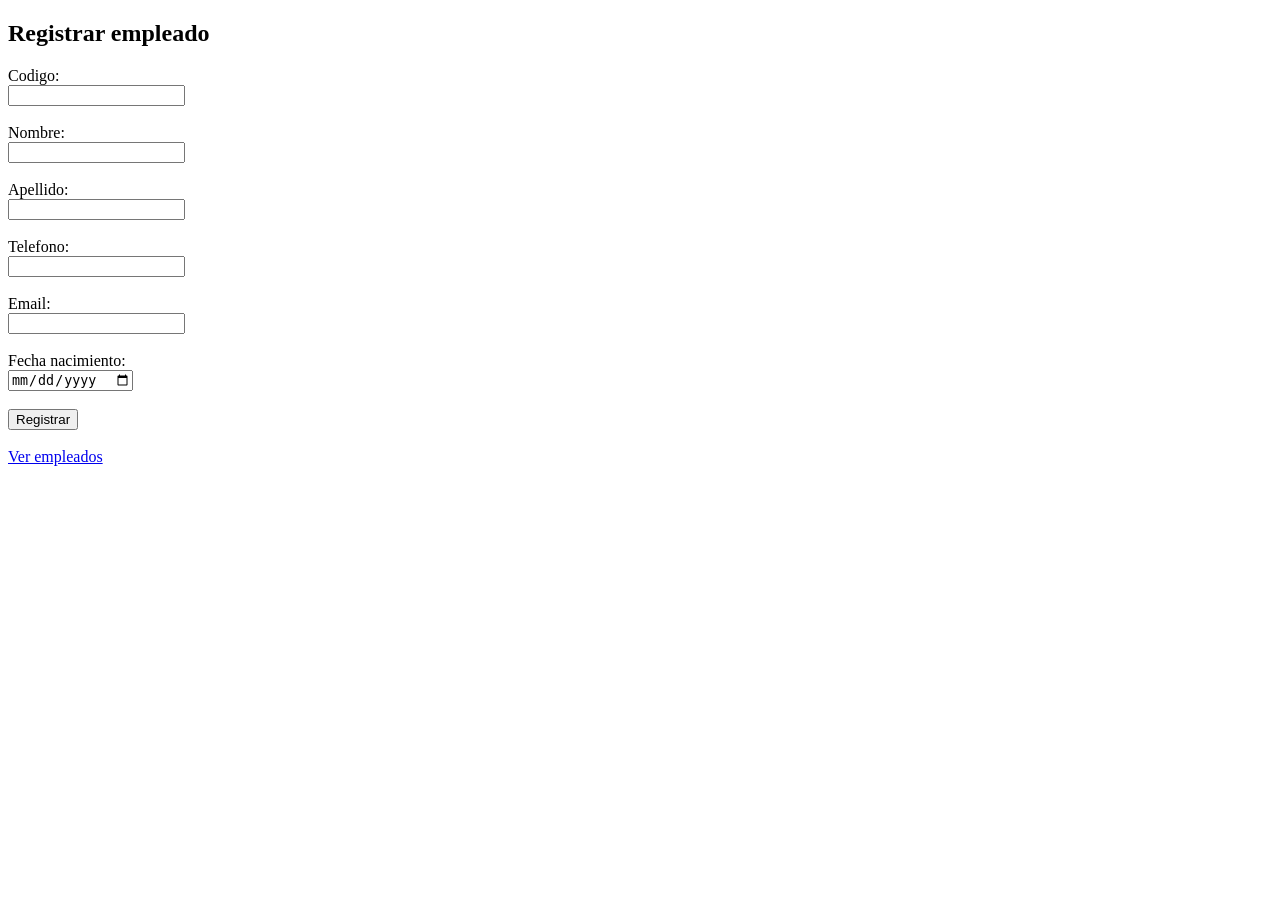
<file: Proyecto-Nomina/index.html>
<!DOCTYPE html>
<html>
<head>
<title>Registro de empleados</title>
</head>

<body>

<h2>Registrar empleado</h2>

<form action="empleados.php?accion=guardar" method="POST">

Codigo:<br>
<input type="text" name="codigo"><br><br>

Nombre:<br>
<input type="text" name="nombre"><br><br>

Apellido:<br>
<input type="text" name="apellido"><br><br>

Telefono:<br>
<input type="text" name="telefono"><br><br>

Email:<br>
<input type="text" name="email"><br><br>

Fecha nacimiento:<br>
<input type="date" name="fecha_nacimiento"><br><br>

<input type="submit" value="Registrar">

</form>

<br>

<a href="empleados.php?accion=listar">Ver empleados</a>

</body>
</html>
</file>
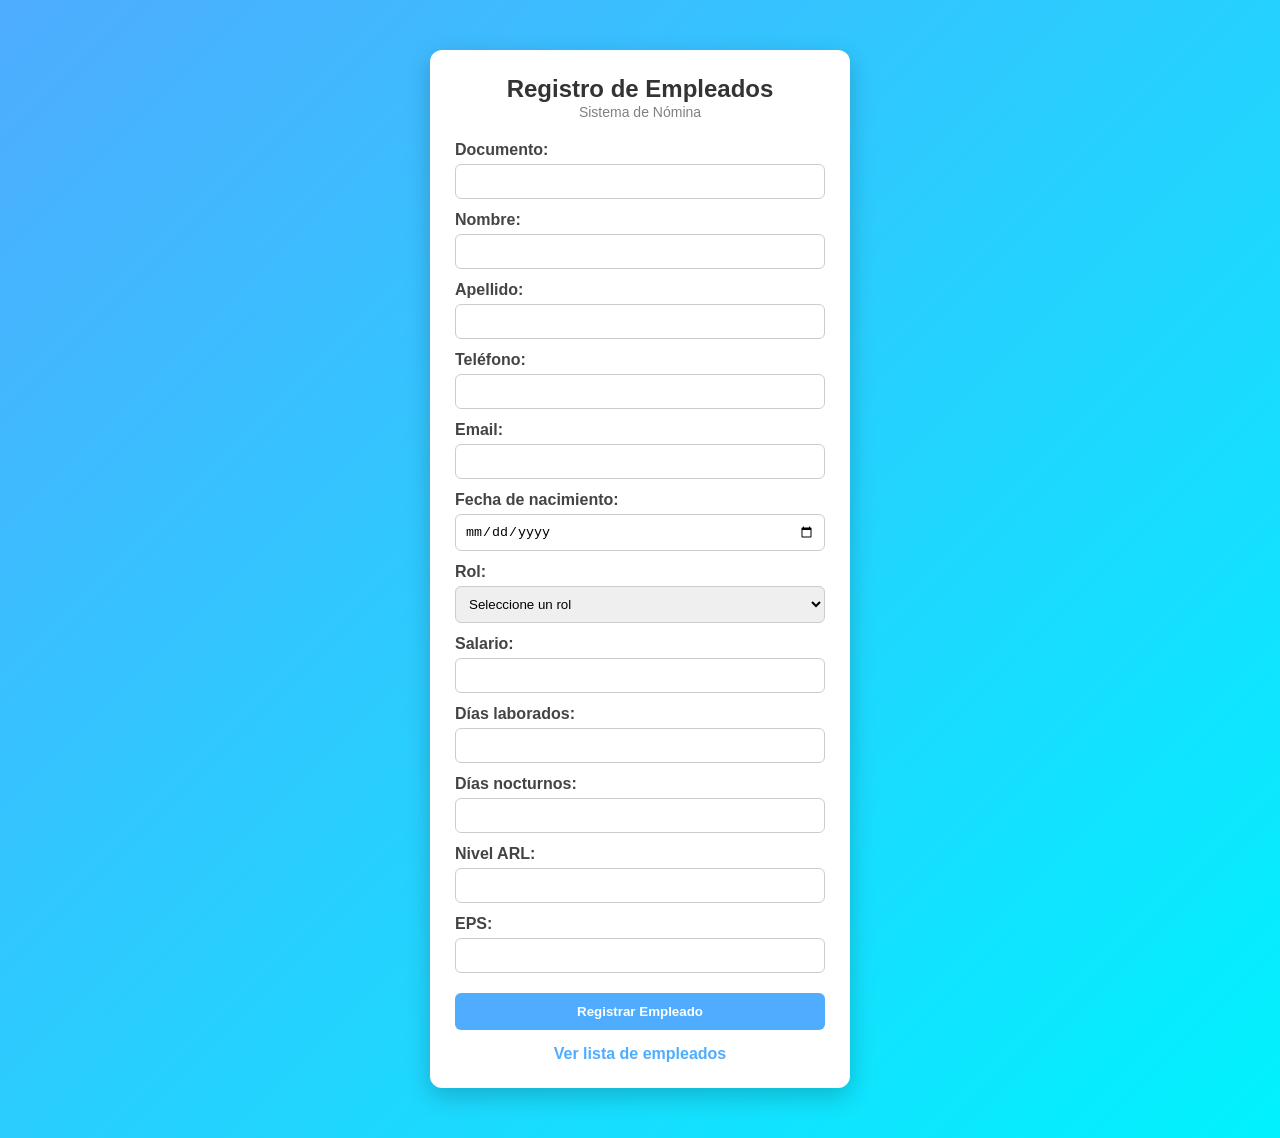
<file: Proyecto-Nomina/Frontend/index.html>
<!DOCTYPE html>
<html lang="es">
<head>
    <meta charset="UTF-8">
    <title>Registro de Empleados</title>

    <!-- CSS -->
    <link rel="stylesheet" href="styles.css">

    <script>
        function validarFormulario() {
            let f = document.forms["formEmpleado"];

            let codigo = f["codigo"].value.trim();
            let nombre = f["nombre"].value.trim();
            let apellido = f["apellido"].value.trim();
            let telefono = f["telefono"].value.trim();
            let email = f["email"].value.trim();
            let fecha = f["fecha_nacimiento"].value;

            let cargo = f["cargo"].value;
            let salario = f["salario"].value;
            let dias = f["dias"].value;
            let nocturnos = f["nocturnos"].value;
            let arl = f["nivel_arl"].value;
            let eps = f["eps"].value.trim();

            // Código
            if (!/^[0-9]+$/.test(codigo)) {
                alert("El código debe contener solo números.");
                return false;
            }

            // Nombre
            if (nombre.length < 3) {
                alert("El nombre debe tener al menos 3 caracteres.");
                return false;
            }

            // Apellido
            if (apellido.length < 3) {
                alert("El apellido debe tener al menos 3 caracteres.");
                return false;
            }

            // Teléfono
            if (!/^[0-9]{7,}$/.test(telefono)) {
                alert("El teléfono debe tener al menos 7 dígitos.");
                return false;
            }

            // Email
            let regexEmail = /^[^\s@]+@[^\s@]+\.[^\s@]+$/;
            if (!regexEmail.test(email)) {
                alert("Ingrese un correo válido.");
                return false;
            }

            // Fecha
            if (fecha === "") {
                alert("Debe seleccionar una fecha de nacimiento.");
                return false;
            }

            // Cargo
            if (cargo === "") {
                alert("Debe seleccionar un rol.");
                return false;
            }

            // Salario
            if (salario < 1750905) {
                alert("El salario no puede ser menor al SMLV.");
                return false;
            }

            // Días
            if (dias < 1 || dias > 30) {
                alert("Los días deben estar entre 1 y 30.");
                return false;
            }

            // Nocturnos
            if (nocturnos < 0 || nocturnos > dias) {
                alert("Los días nocturnos no son válidos.");
                return false;
            }

            // ARL
            if (arl < 1 || arl > 5) {
                alert("El nivel ARL debe estar entre 1 y 5.");
                return false;
            }

            // EPS
            if (eps.length < 3) {
                alert("Ingrese una EPS válida.");
                return false;
            }

            return true;
        }
    </script>
</head>

<body>

<div class="container">

    <div class="header">
        <h2>Registro de Empleados</h2>
        <span>Sistema de Nómina</span>
    </div>

    <form name="formEmpleado" action="../empleados.php?accion=guardar" method="POST" onsubmit="return validarFormulario()">

        <label>Documento:</label>
        <input type="text" name="codigo" required pattern="[0-9]+" title="Solo números">

        <label>Nombre:</label>
        <input type="text" name="nombre" required minlength="3">

        <label>Apellido:</label>
        <input type="text" name="apellido" required minlength="3">

        <label>Teléfono:</label>
        <input type="text" name="telefono" required pattern="[0-9]{7,}" title="Mínimo 7 números">

        <label>Email:</label>
        <input type="email" name="email" required>

        <label>Fecha de nacimiento:</label>
        <input type="date" name="fecha_nacimiento" required>


        <label>Rol:</label>
        <select name="cargo" required>
            <option value="">Seleccione un rol</option>
            <option value="Administrador">Administrador</option>
            <option value="Operario">Operario</option>
            <option value="Gerente">Gerente</option>
        </select>

        <label>Salario:</label>
        <input type="number" name="salario" required min="1750905">

        <label>Días laborados:</label>
        <input type="number" name="dias" required min="1" max="30">

        <label>Días nocturnos:</label>
        <input type="number" name="nocturnos" required min="0">

        <label>Nivel ARL:</label>
        <input type="number" name="nivel_arl" required min="1" max="5">

        <label>EPS:</label>
        <input type="text" name="eps" required minlength="3">

        <input type="submit" value="Registrar Empleado" class="btn">

    </form>

    <a href="../empleados.php?accion=listar" class="link">
        Ver lista de empleados
    </a>

</div>

</body>
</html>
</file>
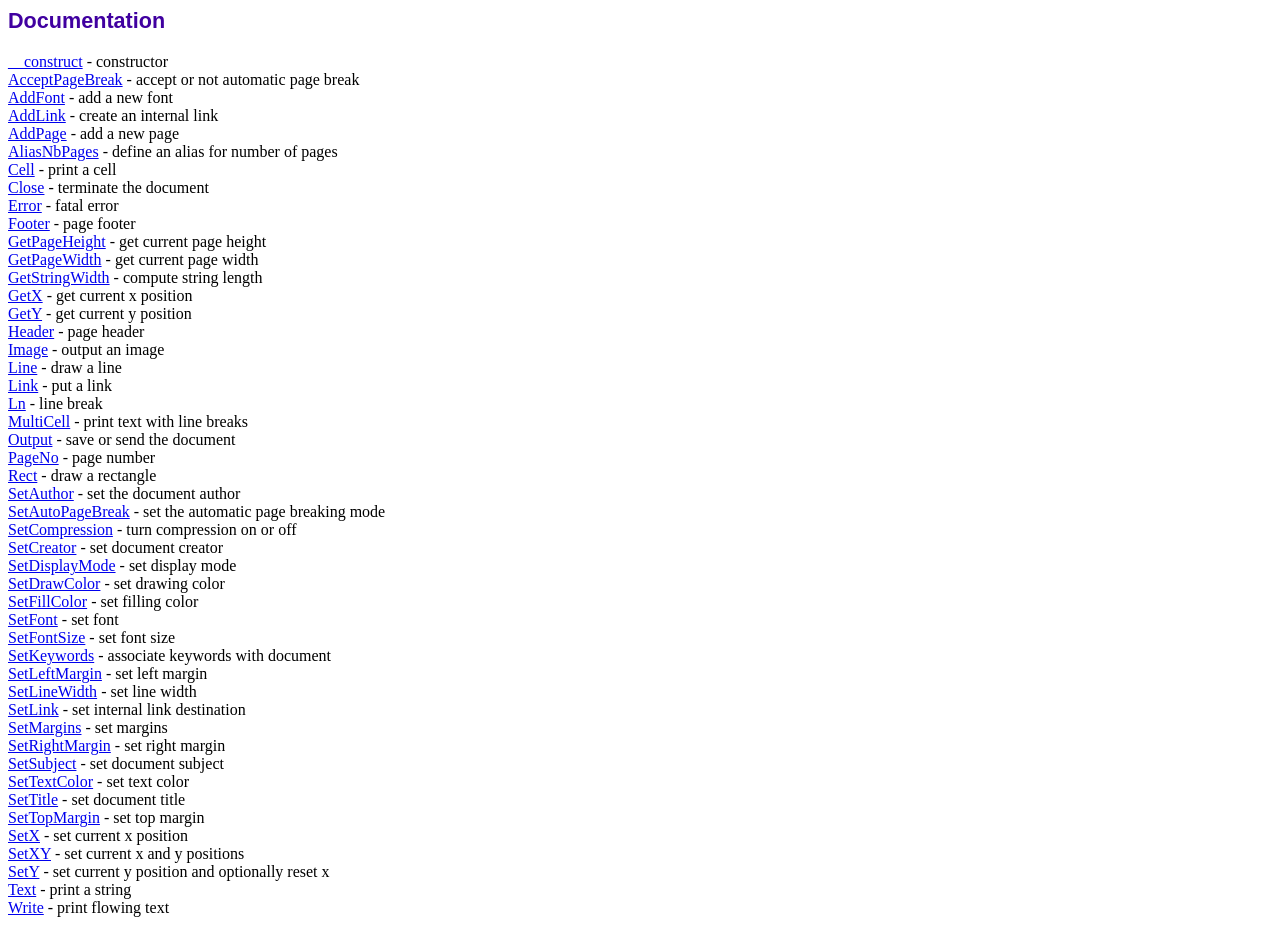
<file: Proyecto-Nomina/fpdf/doc/index.htm>
<!DOCTYPE html PUBLIC "-//W3C//DTD HTML 4.01 Transitional//EN">
<html>
<head>
<meta http-equiv="Content-Type" content="text/html; charset=UTF-8">
<title>Documentation</title>
<link type="text/css" rel="stylesheet" href="../fpdf.css">
</head>
<body>
<h1>Documentation</h1>
<a href="__construct.htm">__construct</a> - constructor<br>
<a href="acceptpagebreak.htm">AcceptPageBreak</a> - accept or not automatic page break<br>
<a href="addfont.htm">AddFont</a> - add a new font<br>
<a href="addlink.htm">AddLink</a> - create an internal link<br>
<a href="addpage.htm">AddPage</a> - add a new page<br>
<a href="aliasnbpages.htm">AliasNbPages</a> - define an alias for number of pages<br>
<a href="cell.htm">Cell</a> - print a cell<br>
<a href="close.htm">Close</a> - terminate the document<br>
<a href="error.htm">Error</a> - fatal error<br>
<a href="footer.htm">Footer</a> - page footer<br>
<a href="getpageheight.htm">GetPageHeight</a> - get current page height<br>
<a href="getpagewidth.htm">GetPageWidth</a> - get current page width<br>
<a href="getstringwidth.htm">GetStringWidth</a> - compute string length<br>
<a href="getx.htm">GetX</a> - get current x position<br>
<a href="gety.htm">GetY</a> - get current y position<br>
<a href="header.htm">Header</a> - page header<br>
<a href="image.htm">Image</a> - output an image<br>
<a href="line.htm">Line</a> - draw a line<br>
<a href="link.htm">Link</a> - put a link<br>
<a href="ln.htm">Ln</a> - line break<br>
<a href="multicell.htm">MultiCell</a> - print text with line breaks<br>
<a href="output.htm">Output</a> - save or send the document<br>
<a href="pageno.htm">PageNo</a> - page number<br>
<a href="rect.htm">Rect</a> - draw a rectangle<br>
<a href="setauthor.htm">SetAuthor</a> - set the document author<br>
<a href="setautopagebreak.htm">SetAutoPageBreak</a> - set the automatic page breaking mode<br>
<a href="setcompression.htm">SetCompression</a> - turn compression on or off<br>
<a href="setcreator.htm">SetCreator</a> - set document creator<br>
<a href="setdisplaymode.htm">SetDisplayMode</a> - set display mode<br>
<a href="setdrawcolor.htm">SetDrawColor</a> - set drawing color<br>
<a href="setfillcolor.htm">SetFillColor</a> - set filling color<br>
<a href="setfont.htm">SetFont</a> - set font<br>
<a href="setfontsize.htm">SetFontSize</a> - set font size<br>
<a href="setkeywords.htm">SetKeywords</a> - associate keywords with document<br>
<a href="setleftmargin.htm">SetLeftMargin</a> - set left margin<br>
<a href="setlinewidth.htm">SetLineWidth</a> - set line width<br>
<a href="setlink.htm">SetLink</a> - set internal link destination<br>
<a href="setmargins.htm">SetMargins</a> - set margins<br>
<a href="setrightmargin.htm">SetRightMargin</a> - set right margin<br>
<a href="setsubject.htm">SetSubject</a> - set document subject<br>
<a href="settextcolor.htm">SetTextColor</a> - set text color<br>
<a href="settitle.htm">SetTitle</a> - set document title<br>
<a href="settopmargin.htm">SetTopMargin</a> - set top margin<br>
<a href="setx.htm">SetX</a> - set current x position<br>
<a href="setxy.htm">SetXY</a> - set current x and y positions<br>
<a href="sety.htm">SetY</a> - set current y position and optionally reset x<br>
<a href="text.htm">Text</a> - print a string<br>
<a href="write.htm">Write</a> - print flowing text<br>
</body>
</html>
</file>
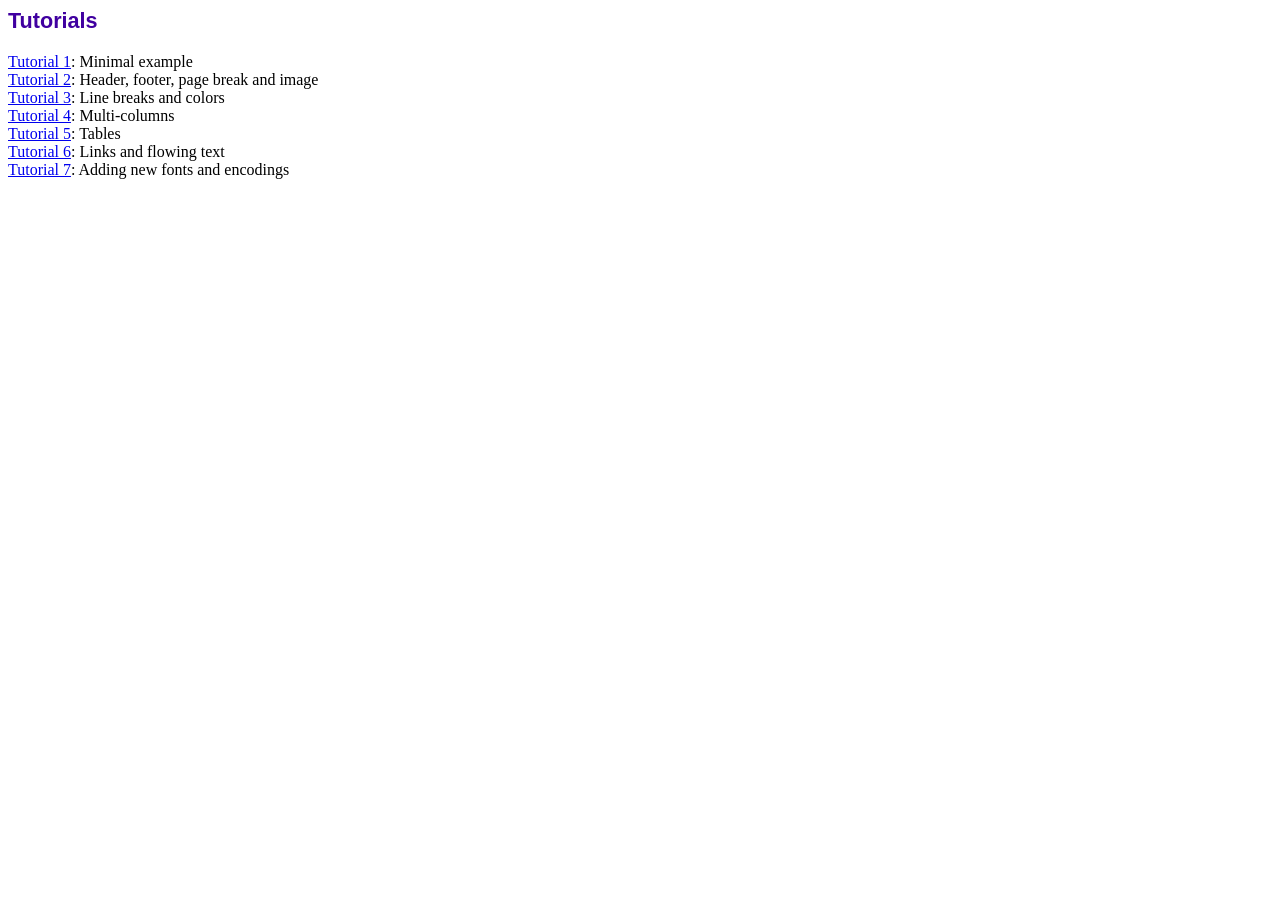
<file: Proyecto-Nomina/fpdf/tutorial/index.htm>
<!DOCTYPE html PUBLIC "-//W3C//DTD HTML 4.01 Transitional//EN">
<html>
<head>
<meta http-equiv="Content-Type" content="text/html; charset=UTF-8">
<title>Tutorials</title>
<link type="text/css" rel="stylesheet" href="../fpdf.css">
</head>
<body>
<h1>Tutorials</h1>
<ul style="list-style-type:none; margin-left:0; padding-left:0">
<li><a href="tuto1.htm">Tutorial 1</a>: Minimal example</li>
<li><a href="tuto2.htm">Tutorial 2</a>: Header, footer, page break and image</li>
<li><a href="tuto3.htm">Tutorial 3</a>: Line breaks and colors</li>
<li><a href="tuto4.htm">Tutorial 4</a>: Multi-columns</li>
<li><a href="tuto5.htm">Tutorial 5</a>: Tables</li>
<li><a href="tuto6.htm">Tutorial 6</a>: Links and flowing text</li>
<li><a href="tuto7.htm">Tutorial 7</a>: Adding new fonts and encodings</li>
</ul>
</body>
</html>
</file>
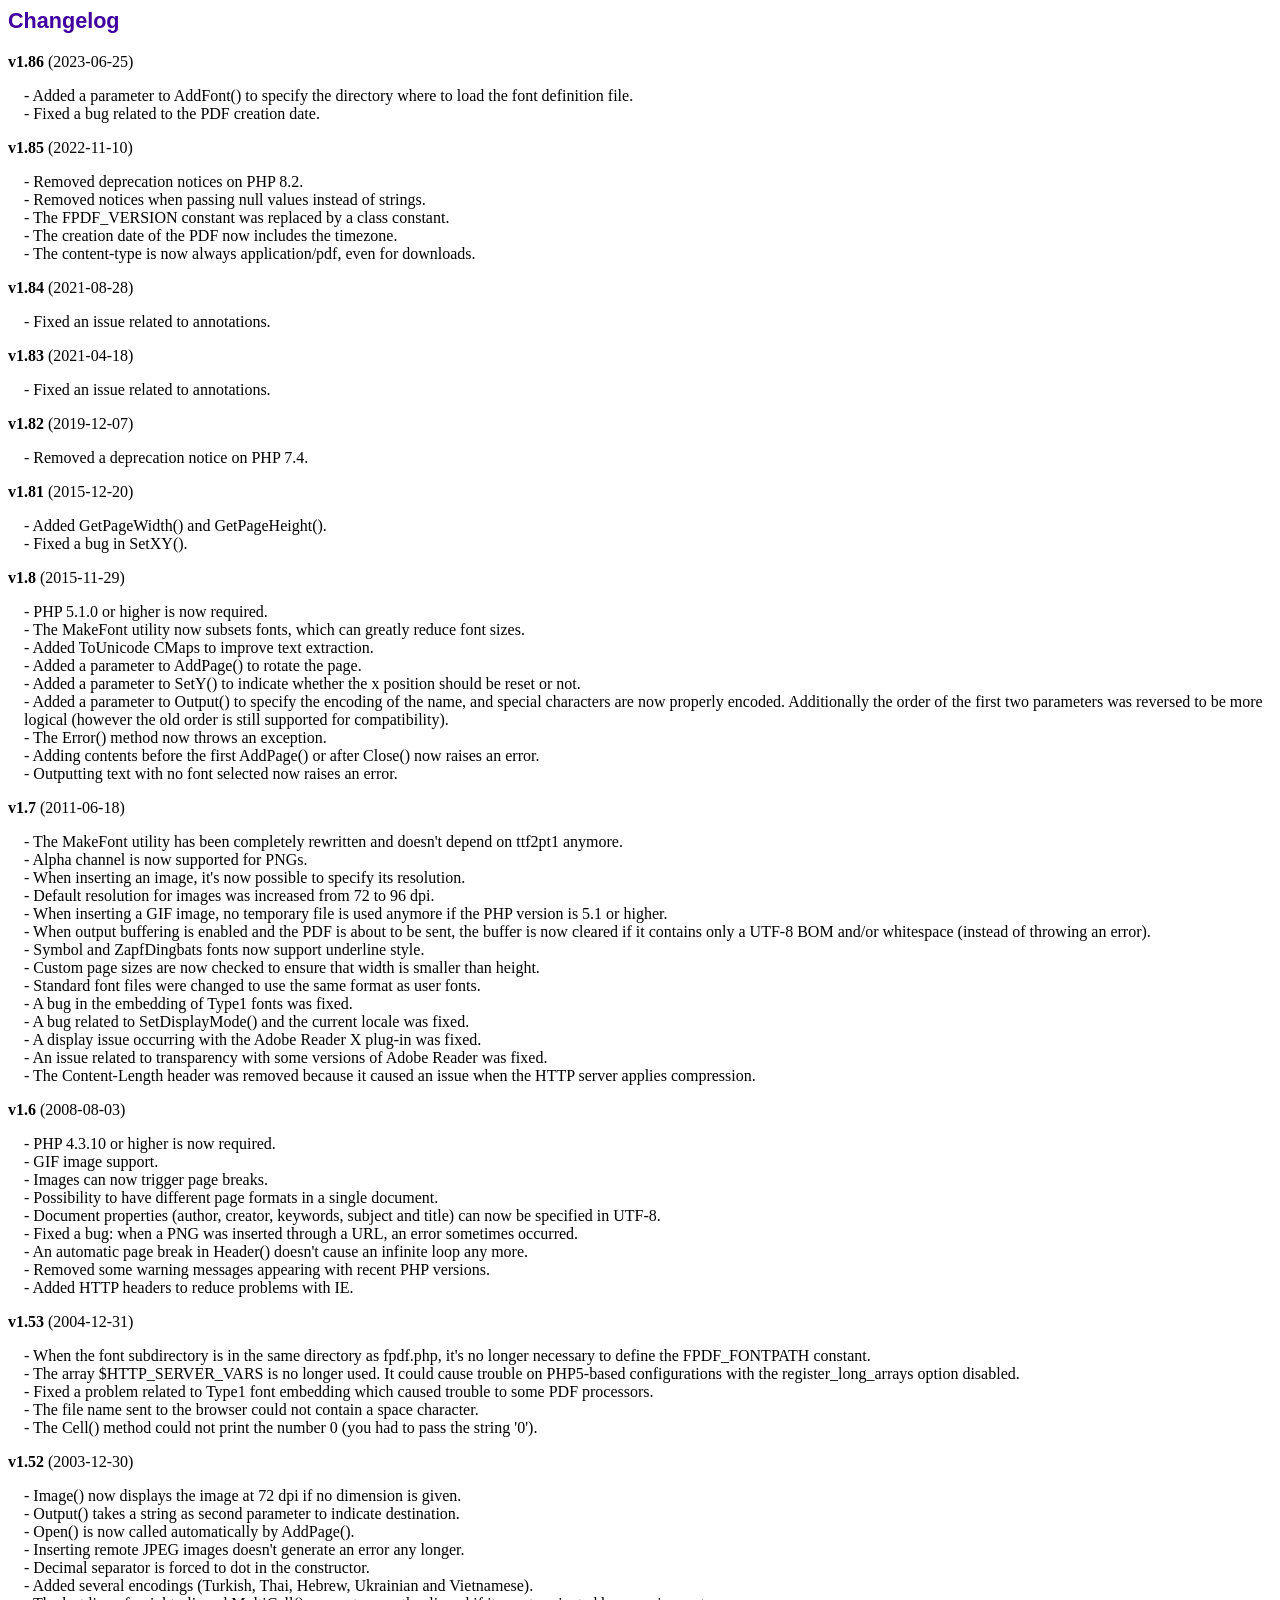
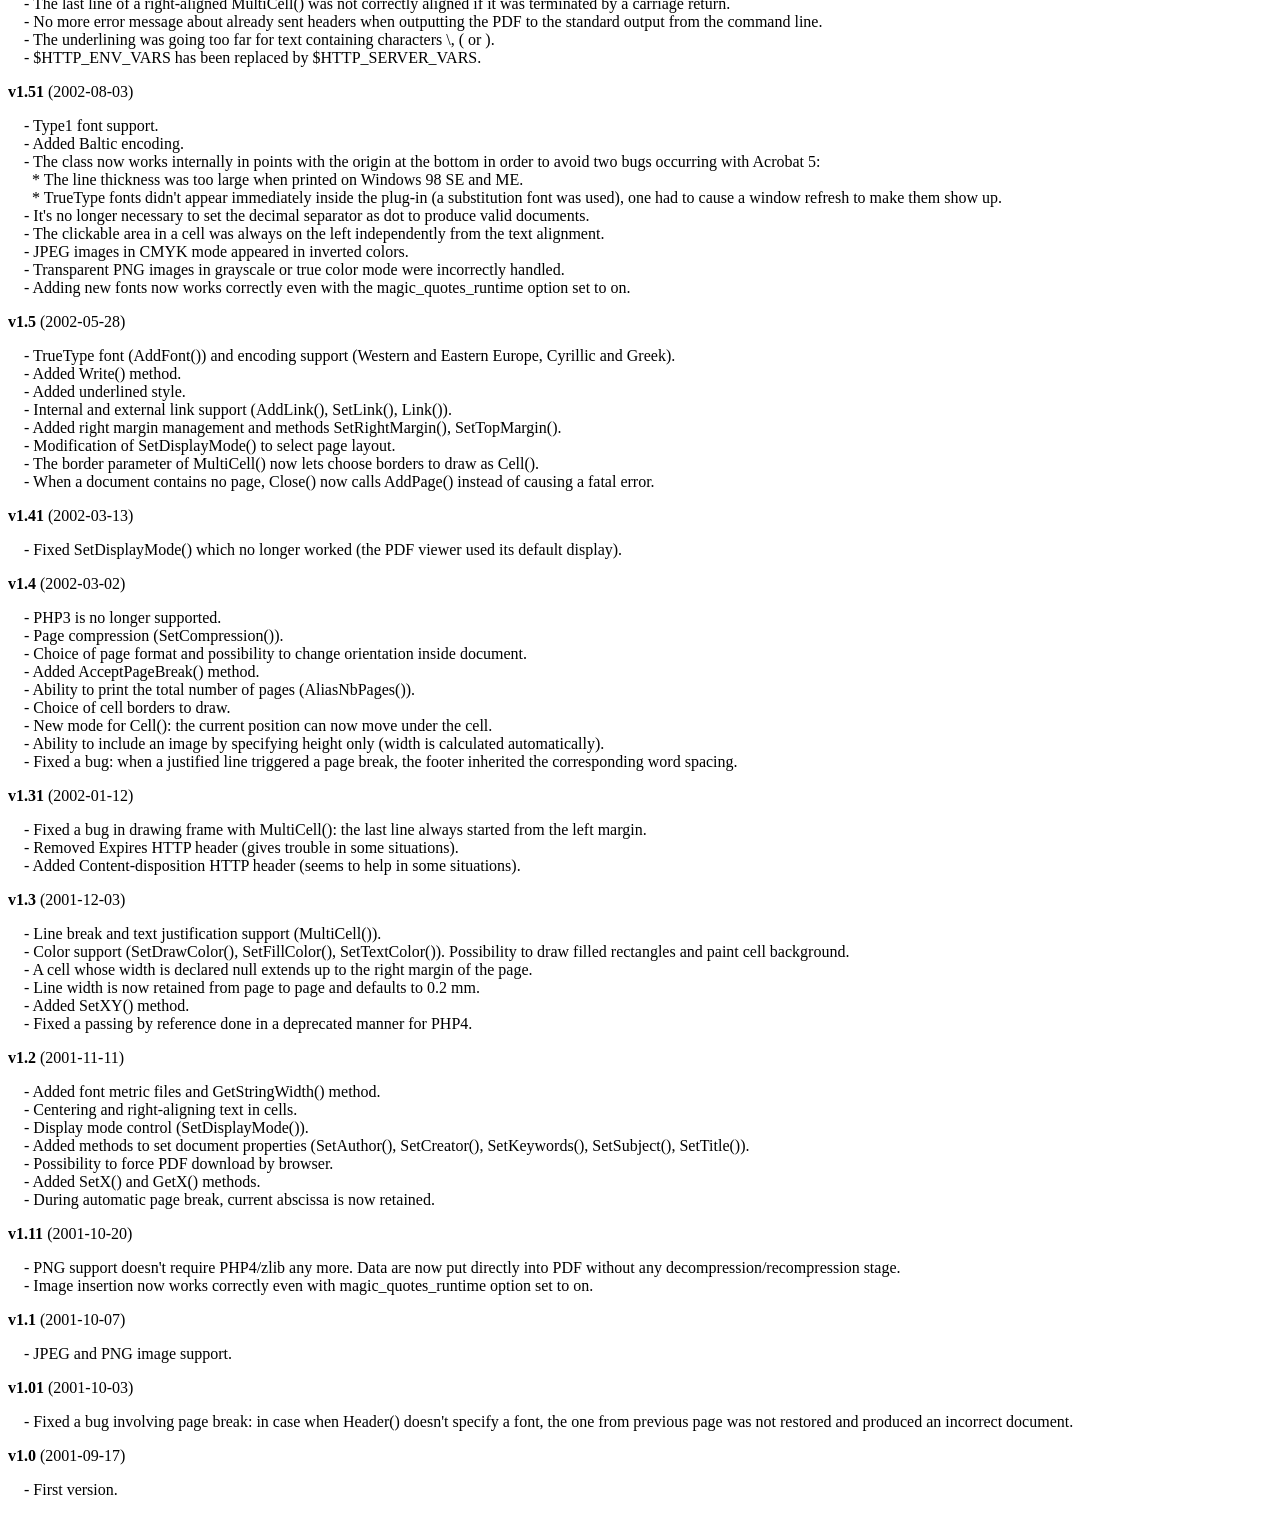
<file: Proyecto-Nomina/fpdf/changelog.htm>
<!DOCTYPE html PUBLIC "-//W3C//DTD HTML 4.01 Transitional//EN">
<html>
<head>
<meta http-equiv="Content-Type" content="text/html; charset=UTF-8">
<title>Changelog</title>
<link type="text/css" rel="stylesheet" href="fpdf.css">
<style type="text/css">
dd {margin:1em 0 1em 1em}
</style>
</head>
<body>
<h1>Changelog</h1>
<dl>
<dt><strong>v1.86</strong> (2023-06-25)</dt>
<dd>
- Added a parameter to AddFont() to specify the directory where to load the font definition file.<br>
- Fixed a bug related to the PDF creation date.<br>
</dd>
<dt><strong>v1.85</strong> (2022-11-10)</dt>
<dd>
- Removed deprecation notices on PHP 8.2.<br>
- Removed notices when passing null values instead of strings.<br>
- The FPDF_VERSION constant was replaced by a class constant.<br>
- The creation date of the PDF now includes the timezone.<br>
- The content-type is now always application/pdf, even for downloads.<br>
</dd>
<dt><strong>v1.84</strong> (2021-08-28)</dt>
<dd>
- Fixed an issue related to annotations.<br>
</dd>
<dt><strong>v1.83</strong> (2021-04-18)</dt>
<dd>
- Fixed an issue related to annotations.<br>
</dd>
<dt><strong>v1.82</strong> (2019-12-07)</dt>
<dd>
- Removed a deprecation notice on PHP 7.4.<br>
</dd>
<dt><strong>v1.81</strong> (2015-12-20)</dt>
<dd>
- Added GetPageWidth() and GetPageHeight().<br>
- Fixed a bug in SetXY().<br>
</dd>
<dt><strong>v1.8</strong> (2015-11-29)</dt>
<dd>
- PHP 5.1.0 or higher is now required.<br>
- The MakeFont utility now subsets fonts, which can greatly reduce font sizes.<br>
- Added ToUnicode CMaps to improve text extraction.<br>
- Added a parameter to AddPage() to rotate the page.<br>
- Added a parameter to SetY() to indicate whether the x position should be reset or not.<br>
- Added a parameter to Output() to specify the encoding of the name, and special characters are now properly encoded. Additionally the order of the first two parameters was reversed to be more logical (however the old order is still supported for compatibility).<br>
- The Error() method now throws an exception.<br>
- Adding contents before the first AddPage() or after Close() now raises an error.<br>
- Outputting text with no font selected now raises an error.<br>
</dd>
<dt><strong>v1.7</strong> (2011-06-18)</dt>
<dd>
- The MakeFont utility has been completely rewritten and doesn't depend on ttf2pt1 anymore.<br>
- Alpha channel is now supported for PNGs.<br>
- When inserting an image, it's now possible to specify its resolution.<br>
- Default resolution for images was increased from 72 to 96 dpi.<br>
- When inserting a GIF image, no temporary file is used anymore if the PHP version is 5.1 or higher.<br>
- When output buffering is enabled and the PDF is about to be sent, the buffer is now cleared if it contains only a UTF-8 BOM and/or whitespace (instead of throwing an error).<br>
- Symbol and ZapfDingbats fonts now support underline style.<br>
- Custom page sizes are now checked to ensure that width is smaller than height.<br>
- Standard font files were changed to use the same format as user fonts.<br>
- A bug in the embedding of Type1 fonts was fixed.<br>
- A bug related to SetDisplayMode() and the current locale was fixed.<br>
- A display issue occurring with the Adobe Reader X plug-in was fixed.<br>
- An issue related to transparency with some versions of Adobe Reader was fixed.<br>
- The Content-Length header was removed because it caused an issue when the HTTP server applies compression.<br>
</dd>
<dt><strong>v1.6</strong> (2008-08-03)</dt>
<dd>
- PHP 4.3.10 or higher is now required.<br>
- GIF image support.<br>
- Images can now trigger page breaks.<br>
- Possibility to have different page formats in a single document.<br>
- Document properties (author, creator, keywords, subject and title) can now be specified in UTF-8.<br>
- Fixed a bug: when a PNG was inserted through a URL, an error sometimes occurred.<br>
- An automatic page break in Header() doesn't cause an infinite loop any more.<br>
- Removed some warning messages appearing with recent PHP versions.<br>
- Added HTTP headers to reduce problems with IE.<br>
</dd>
<dt><strong>v1.53</strong> (2004-12-31)</dt>
<dd>
- When the font subdirectory is in the same directory as fpdf.php, it's no longer necessary to define the FPDF_FONTPATH constant.<br>
- The array $HTTP_SERVER_VARS is no longer used. It could cause trouble on PHP5-based configurations with the register_long_arrays option disabled.<br>
- Fixed a problem related to Type1 font embedding which caused trouble to some PDF processors.<br>
- The file name sent to the browser could not contain a space character.<br>
- The Cell() method could not print the number 0 (you had to pass the string '0').<br>
</dd>
<dt><strong>v1.52</strong> (2003-12-30)</dt>
<dd>
- Image() now displays the image at 72 dpi if no dimension is given.<br>
- Output() takes a string as second parameter to indicate destination.<br>
- Open() is now called automatically by AddPage().<br>
- Inserting remote JPEG images doesn't generate an error any longer.<br>
- Decimal separator is forced to dot in the constructor.<br>
- Added several encodings (Turkish, Thai, Hebrew, Ukrainian and Vietnamese).<br>
- The last line of a right-aligned MultiCell() was not correctly aligned if it was terminated by a carriage return.<br>
- No more error message about already sent headers when outputting the PDF to the standard output from the command line.<br>
- The underlining was going too far for text containing characters \, ( or ).<br>
- $HTTP_ENV_VARS has been replaced by $HTTP_SERVER_VARS.<br>
</dd>
<dt><strong>v1.51</strong> (2002-08-03)</dt>
<dd>
- Type1 font support.<br>
- Added Baltic encoding.<br>
- The class now works internally in points with the origin at the bottom in order to avoid two bugs occurring with Acrobat 5:<br>&nbsp;&nbsp;* The line thickness was too large when printed on Windows 98 SE and ME.<br>&nbsp;&nbsp;* TrueType fonts didn't appear immediately inside the plug-in (a substitution font was used), one had to cause a window refresh to make them show up.<br>
- It's no longer necessary to set the decimal separator as dot to produce valid documents.<br>
- The clickable area in a cell was always on the left independently from the text alignment.<br>
- JPEG images in CMYK mode appeared in inverted colors.<br>
- Transparent PNG images in grayscale or true color mode were incorrectly handled.<br>
- Adding new fonts now works correctly even with the magic_quotes_runtime option set to on.<br>
</dd>
<dt><strong>v1.5</strong> (2002-05-28)</dt>
<dd>
- TrueType font (AddFont()) and encoding support (Western and Eastern Europe, Cyrillic and Greek).<br>
- Added Write() method.<br>
- Added underlined style.<br>
- Internal and external link support (AddLink(), SetLink(), Link()).<br>
- Added right margin management and methods SetRightMargin(), SetTopMargin().<br>
- Modification of SetDisplayMode() to select page layout.<br>
- The border parameter of MultiCell() now lets choose borders to draw as Cell().<br>
- When a document contains no page, Close() now calls AddPage() instead of causing a fatal error.<br>
</dd>
<dt><strong>v1.41</strong> (2002-03-13)</dt>
<dd>
- Fixed SetDisplayMode() which no longer worked (the PDF viewer used its default display).<br>
</dd>
<dt><strong>v1.4</strong> (2002-03-02)</dt>
<dd>
- PHP3 is no longer supported.<br>
- Page compression (SetCompression()).<br>
- Choice of page format and possibility to change orientation inside document.<br>
- Added AcceptPageBreak() method.<br>
- Ability to print the total number of pages (AliasNbPages()).<br>
- Choice of cell borders to draw.<br>
- New mode for Cell(): the current position can now move under the cell.<br>
- Ability to include an image by specifying height only (width is calculated automatically).<br>
- Fixed a bug: when a justified line triggered a page break, the footer inherited the corresponding word spacing.<br>
</dd>
<dt><strong>v1.31</strong> (2002-01-12)</dt>
<dd>
- Fixed a bug in drawing frame with MultiCell(): the last line always started from the left margin.<br>
- Removed Expires HTTP header (gives trouble in some situations).<br>
- Added Content-disposition HTTP header (seems to help in some situations).<br>
</dd>
<dt><strong>v1.3</strong> (2001-12-03)</dt>
<dd>
- Line break and text justification support (MultiCell()).<br>
- Color support (SetDrawColor(), SetFillColor(), SetTextColor()). Possibility to draw filled rectangles and paint cell background.<br>
- A cell whose width is declared null extends up to the right margin of the page.<br>
- Line width is now retained from page to page and defaults to 0.2 mm.<br>
- Added SetXY() method.<br>
- Fixed a passing by reference done in a deprecated manner for PHP4.<br>
</dd>
<dt><strong>v1.2</strong> (2001-11-11)</dt>
<dd>
- Added font metric files and GetStringWidth() method.<br>
- Centering and right-aligning text in cells.<br>
- Display mode control (SetDisplayMode()).<br>
- Added methods to set document properties (SetAuthor(), SetCreator(), SetKeywords(), SetSubject(), SetTitle()).<br>
- Possibility to force PDF download by browser.<br>
- Added SetX() and GetX() methods.<br>
- During automatic page break, current abscissa is now retained.<br>
</dd>
<dt><strong>v1.11</strong> (2001-10-20)</dt>
<dd>
- PNG support doesn't require PHP4/zlib any more. Data are now put directly into PDF without any decompression/recompression stage.<br>
- Image insertion now works correctly even with magic_quotes_runtime option set to on.<br>
</dd>
<dt><strong>v1.1</strong> (2001-10-07)</dt>
<dd>
- JPEG and PNG image support.<br>
</dd>
<dt><strong>v1.01</strong> (2001-10-03)</dt>
<dd>
- Fixed a bug involving page break: in case when Header() doesn't specify a font, the one from previous page was not restored and produced an incorrect document.<br>
</dd>
<dt><strong>v1.0</strong> (2001-09-17)</dt>
<dd>
- First version.<br>
</dd>
</dl>
</body>
</html>
</file>
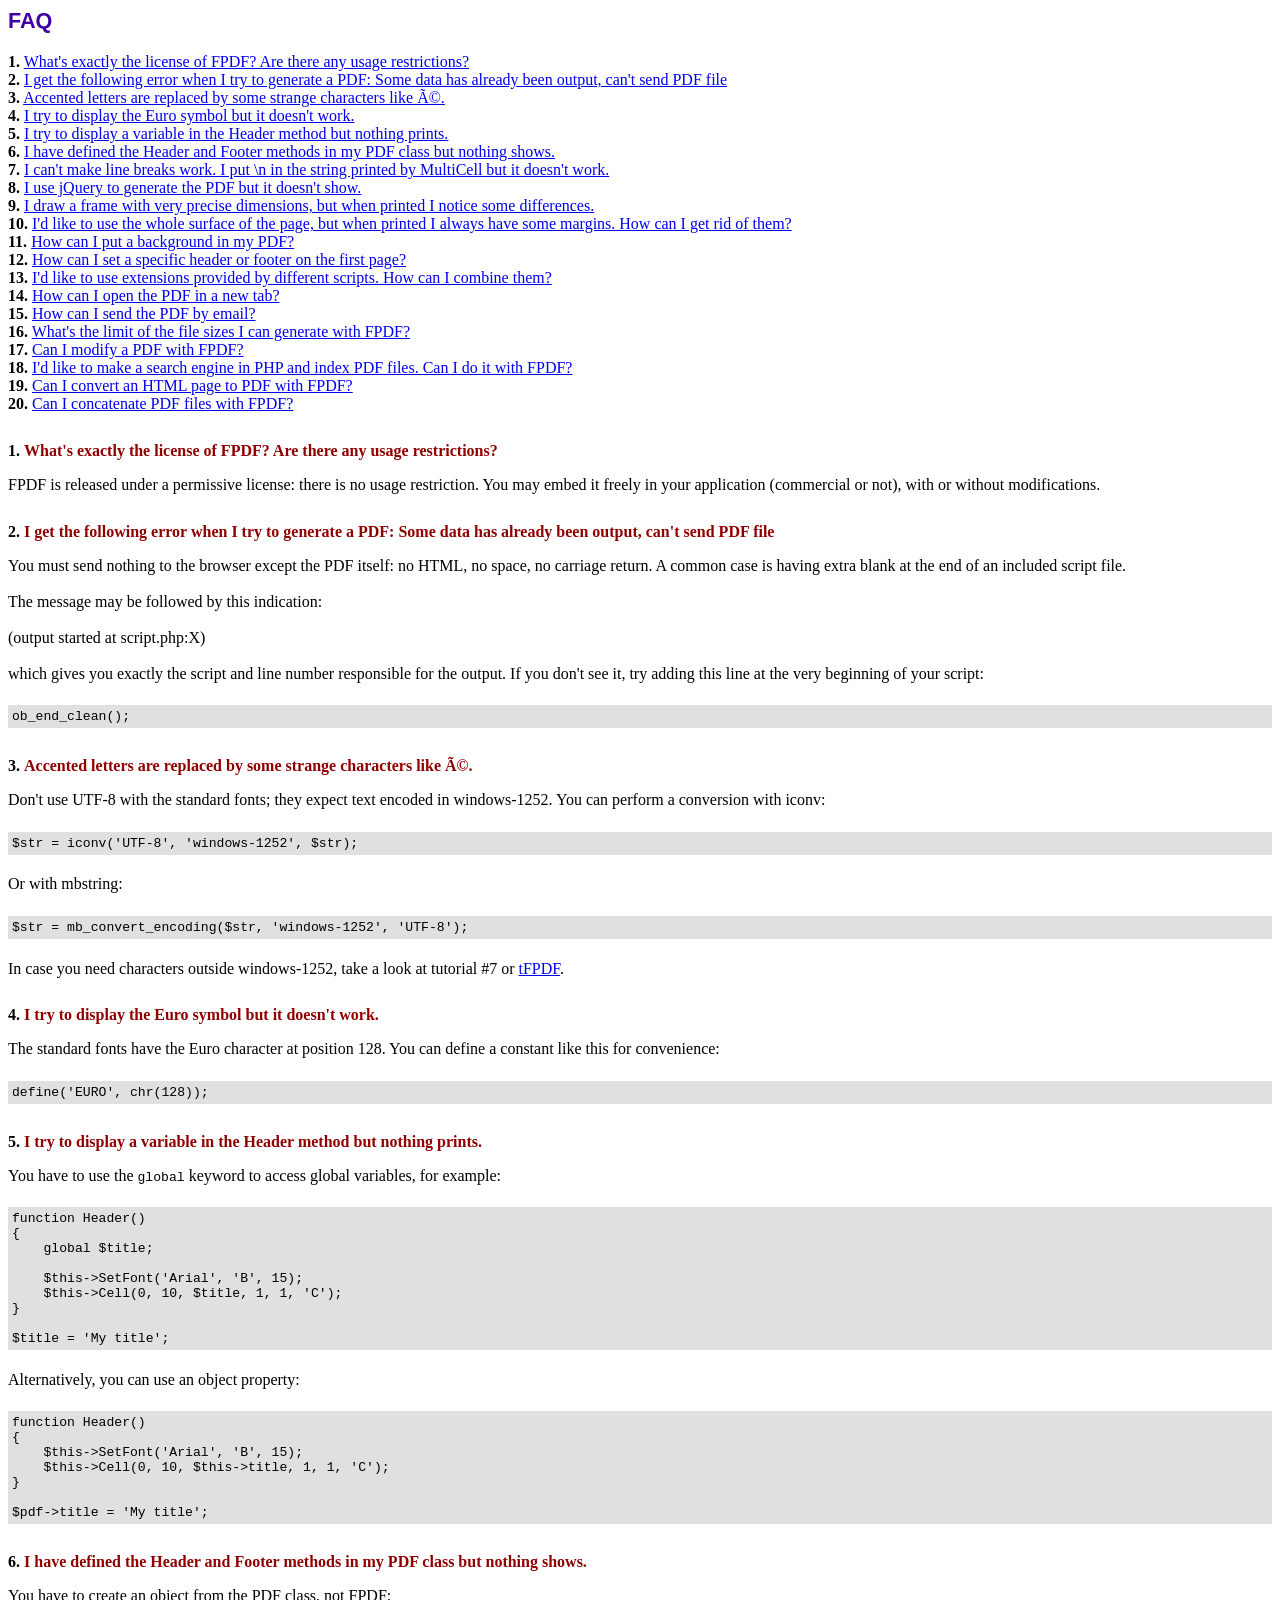
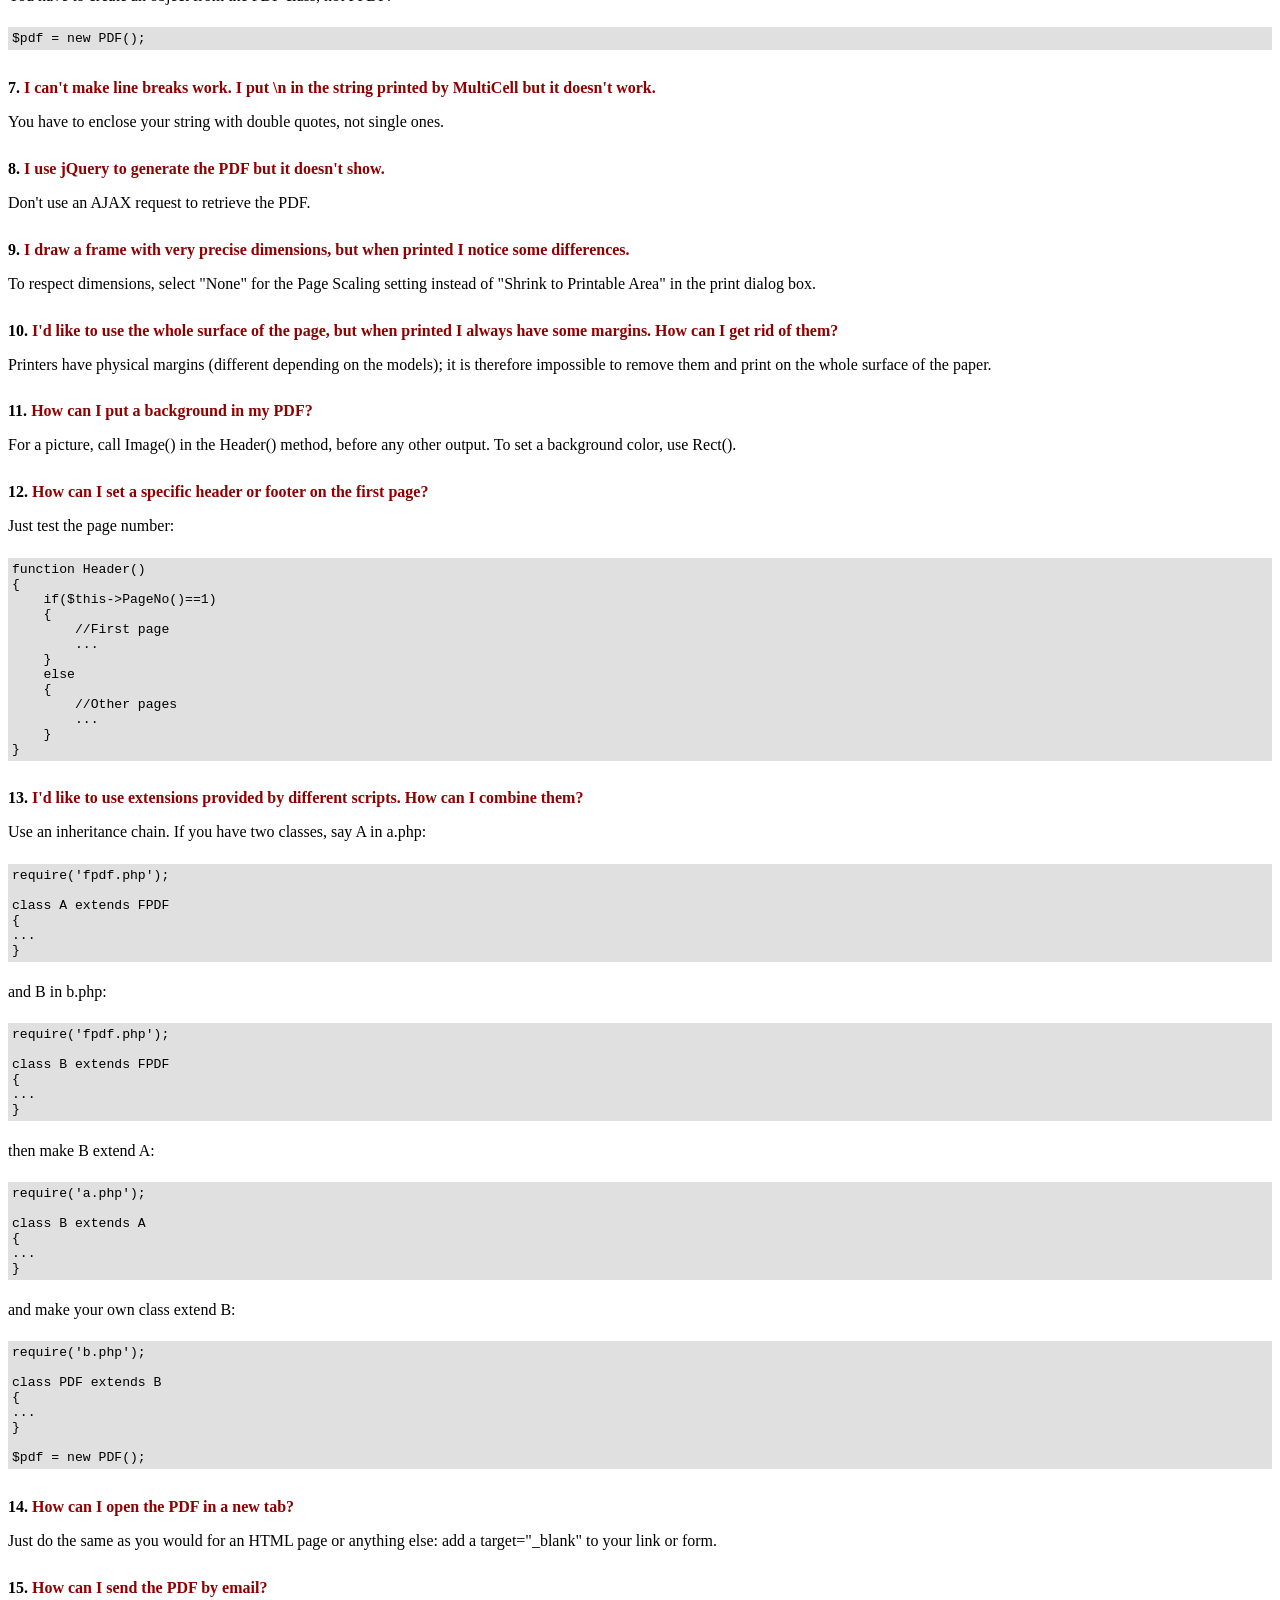
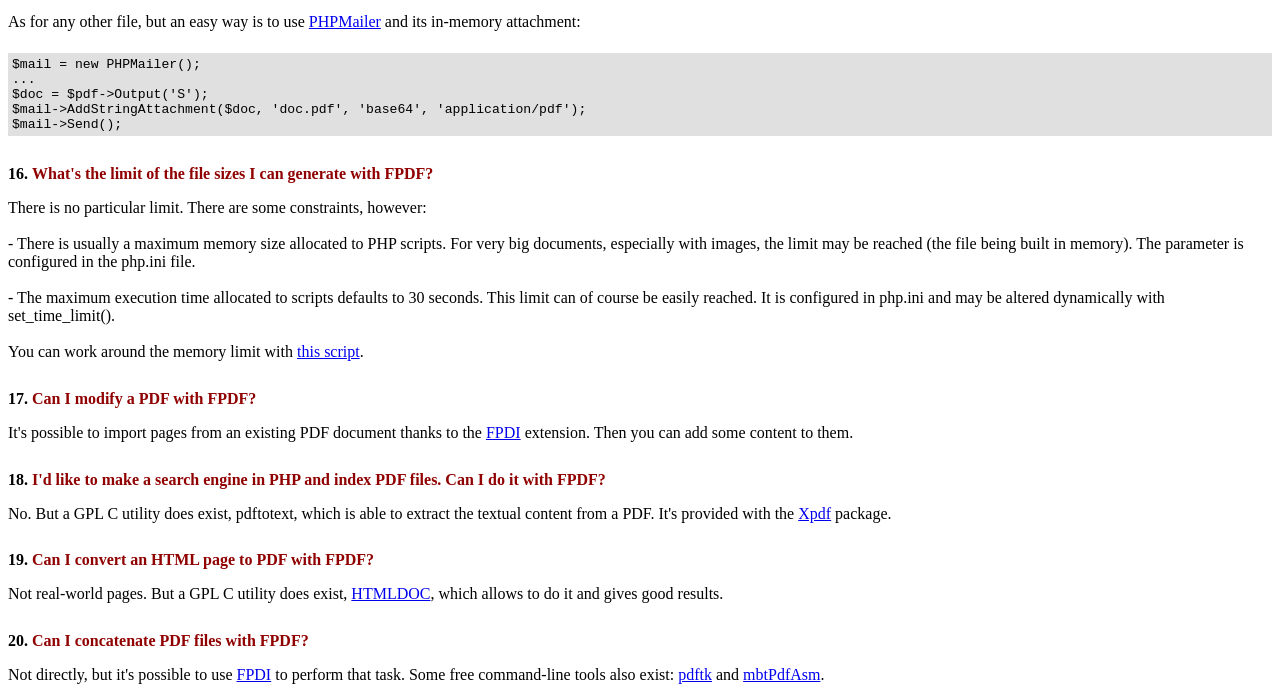
<file: Proyecto-Nomina/fpdf/FAQ.htm>
<!DOCTYPE html PUBLIC "-//W3C//DTD HTML 4.01 Transitional//EN">
<html>
<head>
<meta http-equiv="Content-Type" content="text/html; charset=UTF-8">
<title>FAQ</title>
<link type="text/css" rel="stylesheet" href="fpdf.css">
<style type="text/css">
ul {list-style-type:none; margin:0; padding:0}
ul#answers li {margin-top:1.8em}
.question {font-weight:bold; color:#900000}
</style>
</head>
<body>
<h1>FAQ</h1>
<ul>
<li><b>1.</b> <a href='#q1'>What's exactly the license of FPDF? Are there any usage restrictions?</a></li>
<li><b>2.</b> <a href='#q2'>I get the following error when I try to generate a PDF: Some data has already been output, can't send PDF file</a></li>
<li><b>3.</b> <a href='#q3'>Accented letters are replaced by some strange characters like Ã©.</a></li>
<li><b>4.</b> <a href='#q4'>I try to display the Euro symbol but it doesn't work.</a></li>
<li><b>5.</b> <a href='#q5'>I try to display a variable in the Header method but nothing prints.</a></li>
<li><b>6.</b> <a href='#q6'>I have defined the Header and Footer methods in my PDF class but nothing shows.</a></li>
<li><b>7.</b> <a href='#q7'>I can't make line breaks work. I put \n in the string printed by MultiCell but it doesn't work.</a></li>
<li><b>8.</b> <a href='#q8'>I use jQuery to generate the PDF but it doesn't show.</a></li>
<li><b>9.</b> <a href='#q9'>I draw a frame with very precise dimensions, but when printed I notice some differences.</a></li>
<li><b>10.</b> <a href='#q10'>I'd like to use the whole surface of the page, but when printed I always have some margins. How can I get rid of them?</a></li>
<li><b>11.</b> <a href='#q11'>How can I put a background in my PDF?</a></li>
<li><b>12.</b> <a href='#q12'>How can I set a specific header or footer on the first page?</a></li>
<li><b>13.</b> <a href='#q13'>I'd like to use extensions provided by different scripts. How can I combine them?</a></li>
<li><b>14.</b> <a href='#q14'>How can I open the PDF in a new tab?</a></li>
<li><b>15.</b> <a href='#q15'>How can I send the PDF by email?</a></li>
<li><b>16.</b> <a href='#q16'>What's the limit of the file sizes I can generate with FPDF?</a></li>
<li><b>17.</b> <a href='#q17'>Can I modify a PDF with FPDF?</a></li>
<li><b>18.</b> <a href='#q18'>I'd like to make a search engine in PHP and index PDF files. Can I do it with FPDF?</a></li>
<li><b>19.</b> <a href='#q19'>Can I convert an HTML page to PDF with FPDF?</a></li>
<li><b>20.</b> <a href='#q20'>Can I concatenate PDF files with FPDF?</a></li>
</ul>

<ul id='answers'>
<li id='q1'>
<p><b>1.</b> <span class='question'>What's exactly the license of FPDF? Are there any usage restrictions?</span></p>
FPDF is released under a permissive license: there is no usage restriction. You may embed it
freely in your application (commercial or not), with or without modifications.
</li>

<li id='q2'>
<p><b>2.</b> <span class='question'>I get the following error when I try to generate a PDF: Some data has already been output, can't send PDF file</span></p>
You must send nothing to the browser except the PDF itself: no HTML, no space, no carriage return. A common
case is having extra blank at the end of an included script file.<br>
<br>
The message may be followed by this indication:<br>
<br>
(output started at script.php:X)<br>
<br>
which gives you exactly the script and line number responsible for the output. If you don't see it,
try adding this line at the very beginning of your script:
<div class="doc-source">
<pre><code>ob_end_clean();</code></pre>
</div>
</li>

<li id='q3'>
<p><b>3.</b> <span class='question'>Accented letters are replaced by some strange characters like Ã©.</span></p>
Don't use UTF-8 with the standard fonts; they expect text encoded in windows-1252.
You can perform a conversion with iconv:
<div class="doc-source">
<pre><code>$str = iconv('UTF-8', 'windows-1252', $str);</code></pre>
</div>
Or with mbstring:
<div class="doc-source">
<pre><code>$str = mb_convert_encoding($str, 'windows-1252', 'UTF-8');</code></pre>
</div>
In case you need characters outside windows-1252, take a look at tutorial #7 or
<a href="http://www.fpdf.org/?go=script&amp;id=92" target="_blank">tFPDF</a>.
</li>

<li id='q4'>
<p><b>4.</b> <span class='question'>I try to display the Euro symbol but it doesn't work.</span></p>
The standard fonts have the Euro character at position 128. You can define a constant like this
for convenience:
<div class="doc-source">
<pre><code>define('EURO', chr(128));</code></pre>
</div>
</li>

<li id='q5'>
<p><b>5.</b> <span class='question'>I try to display a variable in the Header method but nothing prints.</span></p>
You have to use the <code>global</code> keyword to access global variables, for example:
<div class="doc-source">
<pre><code>function Header()
{
    global $title;

    $this-&gt;SetFont('Arial', 'B', 15);
    $this-&gt;Cell(0, 10, $title, 1, 1, 'C');
}

$title = 'My title';</code></pre>
</div>
Alternatively, you can use an object property:
<div class="doc-source">
<pre><code>function Header()
{
    $this-&gt;SetFont('Arial', 'B', 15);
    $this-&gt;Cell(0, 10, $this-&gt;title, 1, 1, 'C');
}

$pdf-&gt;title = 'My title';</code></pre>
</div>
</li>

<li id='q6'>
<p><b>6.</b> <span class='question'>I have defined the Header and Footer methods in my PDF class but nothing shows.</span></p>
You have to create an object from the PDF class, not FPDF:
<div class="doc-source">
<pre><code>$pdf = new PDF();</code></pre>
</div>
</li>

<li id='q7'>
<p><b>7.</b> <span class='question'>I can't make line breaks work. I put \n in the string printed by MultiCell but it doesn't work.</span></p>
You have to enclose your string with double quotes, not single ones.
</li>

<li id='q8'>
<p><b>8.</b> <span class='question'>I use jQuery to generate the PDF but it doesn't show.</span></p>
Don't use an AJAX request to retrieve the PDF.
</li>

<li id='q9'>
<p><b>9.</b> <span class='question'>I draw a frame with very precise dimensions, but when printed I notice some differences.</span></p>
To respect dimensions, select "None" for the Page Scaling setting instead of "Shrink to Printable Area" in the print dialog box.
</li>

<li id='q10'>
<p><b>10.</b> <span class='question'>I'd like to use the whole surface of the page, but when printed I always have some margins. How can I get rid of them?</span></p>
Printers have physical margins (different depending on the models); it is therefore impossible to remove
them and print on the whole surface of the paper.
</li>

<li id='q11'>
<p><b>11.</b> <span class='question'>How can I put a background in my PDF?</span></p>
For a picture, call Image() in the Header() method, before any other output. To set a background color, use Rect().
</li>

<li id='q12'>
<p><b>12.</b> <span class='question'>How can I set a specific header or footer on the first page?</span></p>
Just test the page number:
<div class="doc-source">
<pre><code>function Header()
{
    if($this-&gt;PageNo()==1)
    {
        //First page
        ...
    }
    else
    {
        //Other pages
        ...
    }
}</code></pre>
</div>
</li>

<li id='q13'>
<p><b>13.</b> <span class='question'>I'd like to use extensions provided by different scripts. How can I combine them?</span></p>
Use an inheritance chain. If you have two classes, say A in a.php:
<div class="doc-source">
<pre><code>require('fpdf.php');

class A extends FPDF
{
...
}</code></pre>
</div>
and B in b.php:
<div class="doc-source">
<pre><code>require('fpdf.php');

class B extends FPDF
{
...
}</code></pre>
</div>
then make B extend A:
<div class="doc-source">
<pre><code>require('a.php');

class B extends A
{
...
}</code></pre>
</div>
and make your own class extend B:
<div class="doc-source">
<pre><code>require('b.php');

class PDF extends B
{
...
}

$pdf = new PDF();</code></pre>
</div>
</li>

<li id='q14'>
<p><b>14.</b> <span class='question'>How can I open the PDF in a new tab?</span></p>
Just do the same as you would for an HTML page or anything else: add a target="_blank" to your link or form.
</li>

<li id='q15'>
<p><b>15.</b> <span class='question'>How can I send the PDF by email?</span></p>
As for any other file, but an easy way is to use <a href="https://github.com/PHPMailer/PHPMailer" target="_blank">PHPMailer</a> and
its in-memory attachment:
<div class="doc-source">
<pre><code>$mail = new PHPMailer();
...
$doc = $pdf-&gt;Output('S');
$mail-&gt;AddStringAttachment($doc, 'doc.pdf', 'base64', 'application/pdf');
$mail-&gt;Send();</code></pre>
</div>
</li>

<li id='q16'>
<p><b>16.</b> <span class='question'>What's the limit of the file sizes I can generate with FPDF?</span></p>
There is no particular limit. There are some constraints, however:
<br>
<br>
- There is usually a maximum memory size allocated to PHP scripts. For very big documents,
especially with images, the limit may be reached (the file being built in memory). The
parameter is configured in the php.ini file.
<br>
<br>
- The maximum execution time allocated to scripts defaults to 30 seconds. This limit can of course
be easily reached. It is configured in php.ini and may be altered dynamically with set_time_limit().
<br>
<br>
You can work around the memory limit with <a href="http://www.fpdf.org/?go=script&amp;id=76" target="_blank">this script</a>.
</li>

<li id='q17'>
<p><b>17.</b> <span class='question'>Can I modify a PDF with FPDF?</span></p>
It's possible to import pages from an existing PDF document thanks to the
<a href="https://www.setasign.com/products/fpdi/about/" target="_blank">FPDI</a> extension.
Then you can add some content to them.
</li>

<li id='q18'>
<p><b>18.</b> <span class='question'>I'd like to make a search engine in PHP and index PDF files. Can I do it with FPDF?</span></p>
No. But a GPL C utility does exist, pdftotext, which is able to extract the textual content from a PDF.
It's provided with the <a href="https://www.xpdfreader.com" target="_blank">Xpdf</a> package.
</li>

<li id='q19'>
<p><b>19.</b> <span class='question'>Can I convert an HTML page to PDF with FPDF?</span></p>
Not real-world pages. But a GPL C utility does exist, <a href="https://www.msweet.org/htmldoc/" target="_blank">HTMLDOC</a>,
which allows to do it and gives good results.
</li>

<li id='q20'>
<p><b>20.</b> <span class='question'>Can I concatenate PDF files with FPDF?</span></p>
Not directly, but it's possible to use <a href="https://www.setasign.com/products/fpdi/demos/concatenate-fake/" target="_blank">FPDI</a>
to perform that task. Some free command-line tools also exist:
<a href="https://www.pdflabs.com/tools/pdftk-the-pdf-toolkit/" target="_blank">pdftk</a> and
<a href="http://thierry.schmit.free.fr/spip/spip.php?article15" target="_blank">mbtPdfAsm</a>.
</li>
</ul>
</body>
</html>
</file>
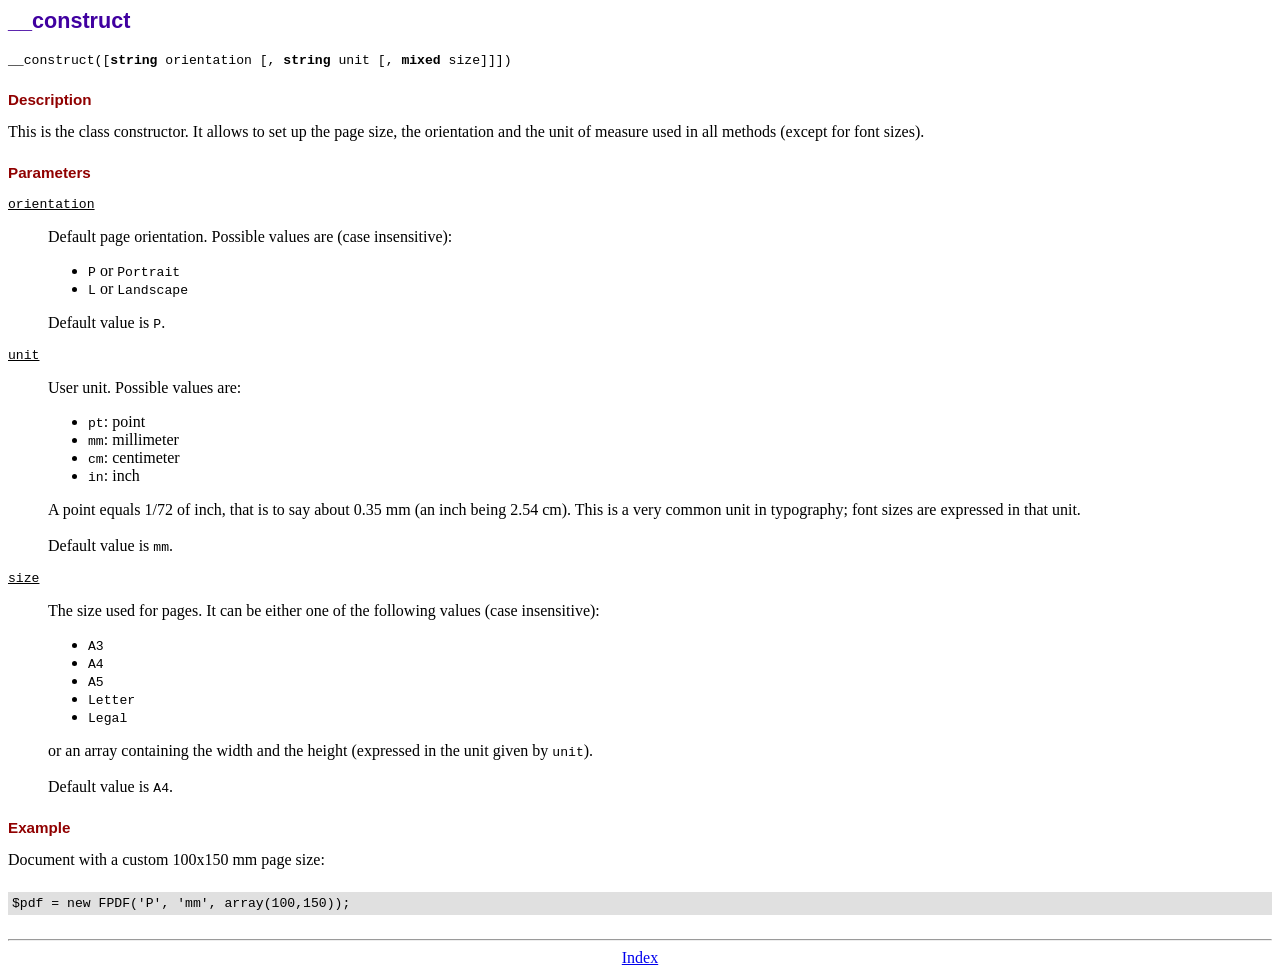
<file: Proyecto-Nomina/fpdf/doc/__construct.htm>
<!DOCTYPE html PUBLIC "-//W3C//DTD HTML 4.01 Transitional//EN">
<html>
<head>
<meta http-equiv="Content-Type" content="text/html; charset=UTF-8">
<title>__construct</title>
<link type="text/css" rel="stylesheet" href="../fpdf.css">
</head>
<body>
<h1>__construct</h1>
<code>__construct([<b>string</b> orientation [, <b>string</b> unit [, <b>mixed</b> size]]])</code>
<h2>Description</h2>
This is the class constructor. It allows to set up the page size, the orientation and the
unit of measure used in all methods (except for font sizes).
<h2>Parameters</h2>
<dl class="param">
<dt><code>orientation</code></dt>
<dd>
Default page orientation. Possible values are (case insensitive):
<ul>
<li><code>P</code> or <code>Portrait</code></li>
<li><code>L</code> or <code>Landscape</code></li>
</ul>
Default value is <code>P</code>.
</dd>
<dt><code>unit</code></dt>
<dd>
User unit. Possible values are:
<ul>
<li><code>pt</code>: point</li>
<li><code>mm</code>: millimeter</li>
<li><code>cm</code>: centimeter</li>
<li><code>in</code>: inch</li>
</ul>
A point equals 1/72 of inch, that is to say about 0.35 mm (an inch being 2.54 cm). This
is a very common unit in typography; font sizes are expressed in that unit.
<br>
<br>
Default value is <code>mm</code>.
</dd>
<dt><code>size</code></dt>
<dd>
The size used for pages. It can be either one of the following values (case insensitive):
<ul>
<li><code>A3</code></li>
<li><code>A4</code></li>
<li><code>A5</code></li>
<li><code>Letter</code></li>
<li><code>Legal</code></li>
</ul>
or an array containing the width and the height (expressed in the unit given by <code>unit</code>).<br>
<br>
Default value is <code>A4</code>.
</dd>
</dl>
<h2>Example</h2>
Document with a custom 100x150 mm page size:
<div class="doc-source">
<pre><code>$pdf = new FPDF('P', 'mm', array(100,150));</code></pre>
</div>
<hr style="margin-top:1.5em">
<div style="text-align:center"><a href="index.htm">Index</a></div>
</body>
</html>
</file>
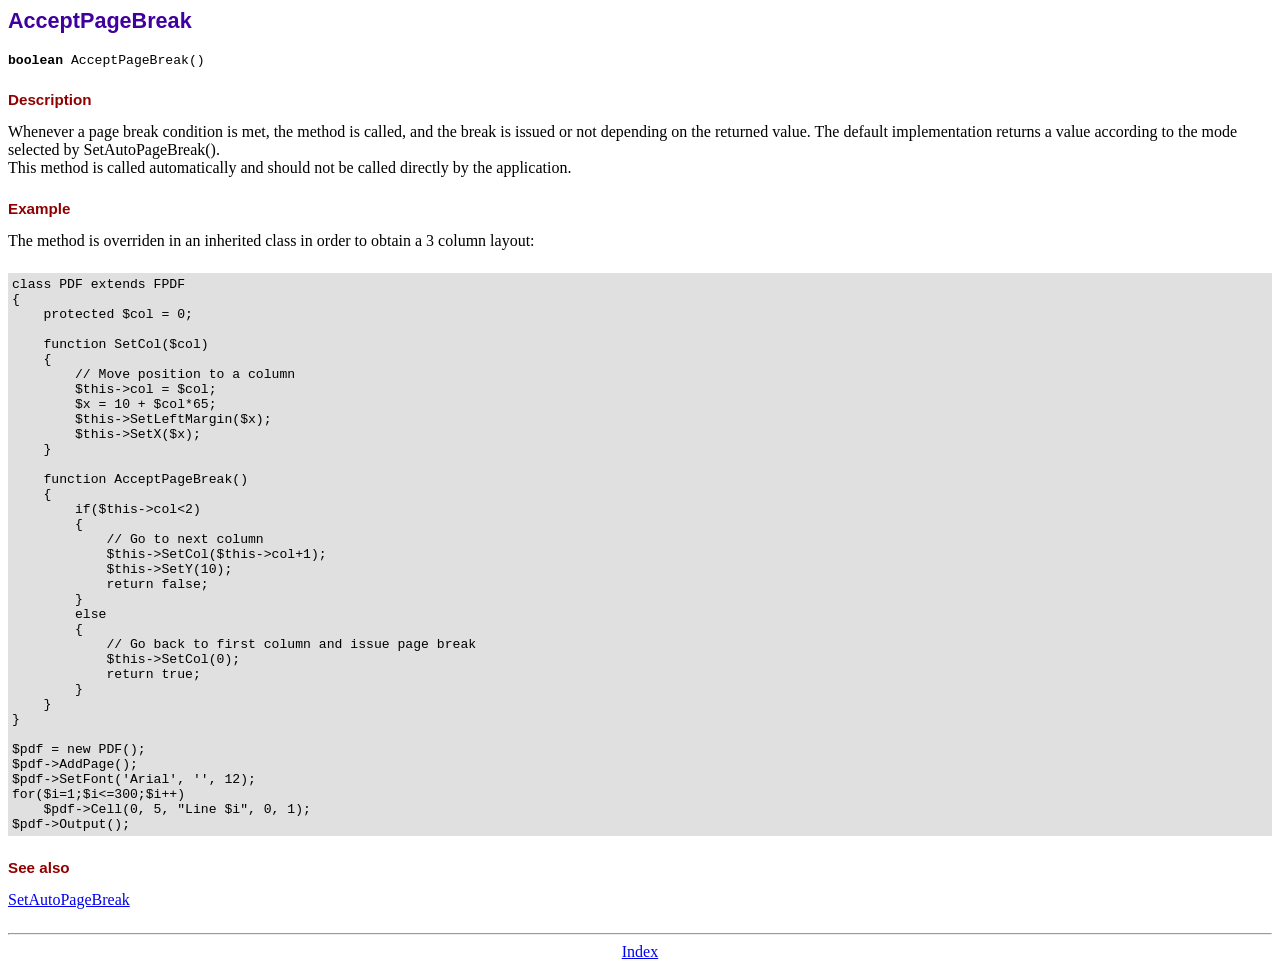
<file: Proyecto-Nomina/fpdf/doc/acceptpagebreak.htm>
<!DOCTYPE html PUBLIC "-//W3C//DTD HTML 4.01 Transitional//EN">
<html>
<head>
<meta http-equiv="Content-Type" content="text/html; charset=UTF-8">
<title>AcceptPageBreak</title>
<link type="text/css" rel="stylesheet" href="../fpdf.css">
</head>
<body>
<h1>AcceptPageBreak</h1>
<code><b>boolean</b> AcceptPageBreak()</code>
<h2>Description</h2>
Whenever a page break condition is met, the method is called, and the break is issued or not
depending on the returned value. The default implementation returns a value according to the
mode selected by SetAutoPageBreak().
<br>
This method is called automatically and should not be called directly by the application.
<h2>Example</h2>
The method is overriden in an inherited class in order to obtain a 3 column layout:
<div class="doc-source">
<pre><code>class PDF extends FPDF
{
    protected $col = 0;

    function SetCol($col)
    {
        // Move position to a column
        $this-&gt;col = $col;
        $x = 10 + $col*65;
        $this-&gt;SetLeftMargin($x);
        $this-&gt;SetX($x);
    }

    function AcceptPageBreak()
    {
        if($this-&gt;col&lt;2)
        {
            // Go to next column
            $this-&gt;SetCol($this-&gt;col+1);
            $this-&gt;SetY(10);
            return false;
        }
        else
        {
            // Go back to first column and issue page break
            $this-&gt;SetCol(0);
            return true;
        }
    }
}

$pdf = new PDF();
$pdf-&gt;AddPage();
$pdf-&gt;SetFont('Arial', '', 12);
for($i=1;$i&lt;=300;$i++)
    $pdf-&gt;Cell(0, 5, "Line $i", 0, 1);
$pdf-&gt;Output();</code></pre>
</div>
<h2>See also</h2>
<a href="setautopagebreak.htm">SetAutoPageBreak</a>
<hr style="margin-top:1.5em">
<div style="text-align:center"><a href="index.htm">Index</a></div>
</body>
</html>
</file>
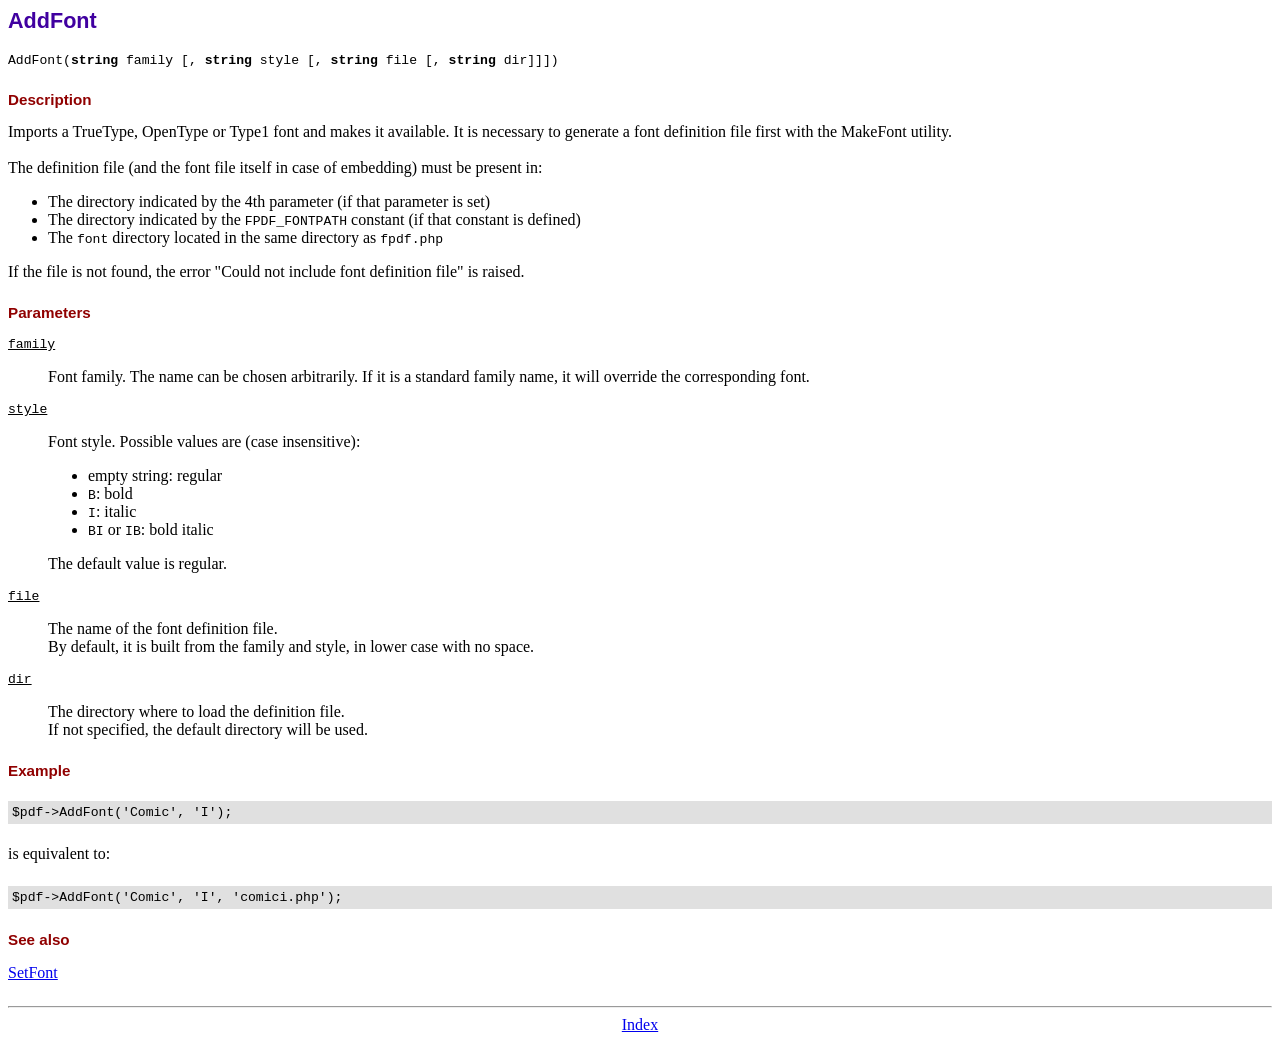
<file: Proyecto-Nomina/fpdf/doc/addfont.htm>
<!DOCTYPE html PUBLIC "-//W3C//DTD HTML 4.01 Transitional//EN">
<html>
<head>
<meta http-equiv="Content-Type" content="text/html; charset=UTF-8">
<title>AddFont</title>
<link type="text/css" rel="stylesheet" href="../fpdf.css">
</head>
<body>
<h1>AddFont</h1>
<code>AddFont(<b>string</b> family [, <b>string</b> style [, <b>string</b> file [, <b>string</b> dir]]])</code>
<h2>Description</h2>
Imports a TrueType, OpenType or Type1 font and makes it available. It is necessary to generate a font
definition file first with the MakeFont utility.
<br>
<br>
The definition file (and the font file itself in case of embedding) must be present in:
<ul>
<li>The directory indicated by the 4th parameter (if that parameter is set)</li>
<li>The directory indicated by the <code>FPDF_FONTPATH</code> constant (if that constant is defined)</li>
<li>The <code>font</code> directory located in the same directory as <code>fpdf.php</code></li>
</ul>
If the file is not found, the error "Could not include font definition file" is raised.
<h2>Parameters</h2>
<dl class="param">
<dt><code>family</code></dt>
<dd>
Font family. The name can be chosen arbitrarily. If it is a standard family name, it will
override the corresponding font.
</dd>
<dt><code>style</code></dt>
<dd>
Font style. Possible values are (case insensitive):
<ul>
<li>empty string: regular</li>
<li><code>B</code>: bold</li>
<li><code>I</code>: italic</li>
<li><code>BI</code> or <code>IB</code>: bold italic</li>
</ul>
The default value is regular.
</dd>
<dt><code>file</code></dt>
<dd>
The name of the font definition file.
<br>
By default, it is built from the family and style, in lower case with no space.
</dd>
<dt><code>dir</code></dt>
<dd>
The directory where to load the definition file.
<br>
If not specified, the default directory will be used.
</dd>
</dl>
<h2>Example</h2>
<div class="doc-source">
<pre><code>$pdf-&gt;AddFont('Comic', 'I');</code></pre>
</div>
is equivalent to:
<div class="doc-source">
<pre><code>$pdf-&gt;AddFont('Comic', 'I', 'comici.php');</code></pre>
</div>
<h2>See also</h2>
<a href="setfont.htm">SetFont</a>
<hr style="margin-top:1.5em">
<div style="text-align:center"><a href="index.htm">Index</a></div>
</body>
</html>
</file>
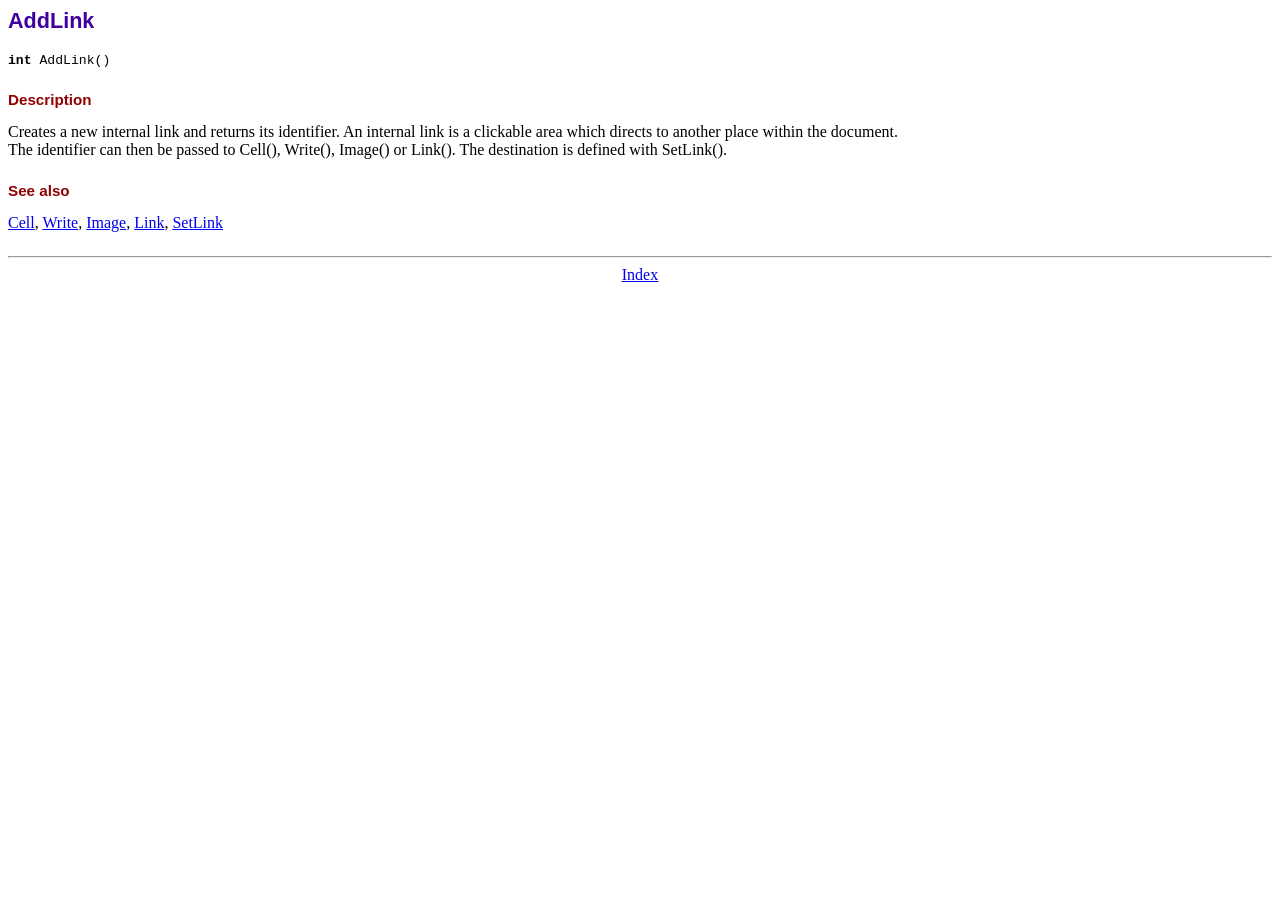
<file: Proyecto-Nomina/fpdf/doc/addlink.htm>
<!DOCTYPE html PUBLIC "-//W3C//DTD HTML 4.01 Transitional//EN">
<html>
<head>
<meta http-equiv="Content-Type" content="text/html; charset=UTF-8">
<title>AddLink</title>
<link type="text/css" rel="stylesheet" href="../fpdf.css">
</head>
<body>
<h1>AddLink</h1>
<code><b>int</b> AddLink()</code>
<h2>Description</h2>
Creates a new internal link and returns its identifier. An internal link is a clickable area
which directs to another place within the document.
<br>
The identifier can then be passed to Cell(), Write(), Image() or Link(). The destination is
defined with SetLink().
<h2>See also</h2>
<a href="cell.htm">Cell</a>,
<a href="write.htm">Write</a>,
<a href="image.htm">Image</a>,
<a href="link.htm">Link</a>,
<a href="setlink.htm">SetLink</a>
<hr style="margin-top:1.5em">
<div style="text-align:center"><a href="index.htm">Index</a></div>
</body>
</html>
</file>
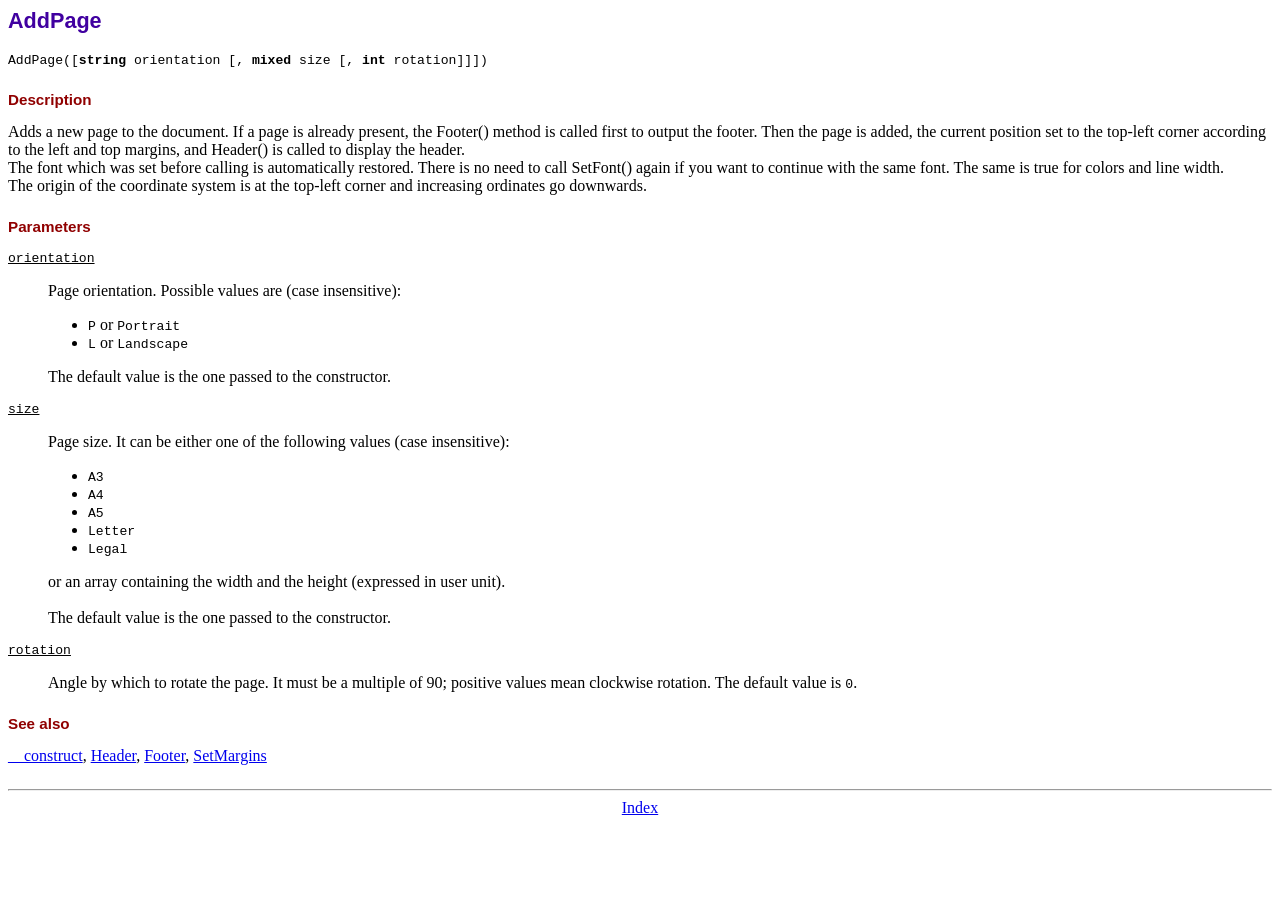
<file: Proyecto-Nomina/fpdf/doc/addpage.htm>
<!DOCTYPE html PUBLIC "-//W3C//DTD HTML 4.01 Transitional//EN">
<html>
<head>
<meta http-equiv="Content-Type" content="text/html; charset=UTF-8">
<title>AddPage</title>
<link type="text/css" rel="stylesheet" href="../fpdf.css">
</head>
<body>
<h1>AddPage</h1>
<code>AddPage([<b>string</b> orientation [, <b>mixed</b> size [, <b>int</b> rotation]]])</code>
<h2>Description</h2>
Adds a new page to the document. If a page is already present, the Footer() method is called
first to output the footer. Then the page is added, the current position set to the top-left
corner according to the left and top margins, and Header() is called to display the header.
<br>
The font which was set before calling is automatically restored. There is no need to call
SetFont() again if you want to continue with the same font. The same is true for colors and
line width.
<br>
The origin of the coordinate system is at the top-left corner and increasing ordinates go
downwards.
<h2>Parameters</h2>
<dl class="param">
<dt><code>orientation</code></dt>
<dd>
Page orientation. Possible values are (case insensitive):
<ul>
<li><code>P</code> or <code>Portrait</code></li>
<li><code>L</code> or <code>Landscape</code></li>
</ul>
The default value is the one passed to the constructor.
</dd>
<dt><code>size</code></dt>
<dd>
Page size. It can be either one of the following values (case insensitive):
<ul>
<li><code>A3</code></li>
<li><code>A4</code></li>
<li><code>A5</code></li>
<li><code>Letter</code></li>
<li><code>Legal</code></li>
</ul>
or an array containing the width and the height (expressed in user unit).<br>
<br>
The default value is the one passed to the constructor.
</dd>
<dt><code>rotation</code></dt>
<dd>
Angle by which to rotate the page. It must be a multiple of 90; positive values
mean clockwise rotation. The default value is <code>0</code>.
</dd>
</dl>
<h2>See also</h2>
<a href="__construct.htm">__construct</a>,
<a href="header.htm">Header</a>,
<a href="footer.htm">Footer</a>,
<a href="setmargins.htm">SetMargins</a>
<hr style="margin-top:1.5em">
<div style="text-align:center"><a href="index.htm">Index</a></div>
</body>
</html>
</file>
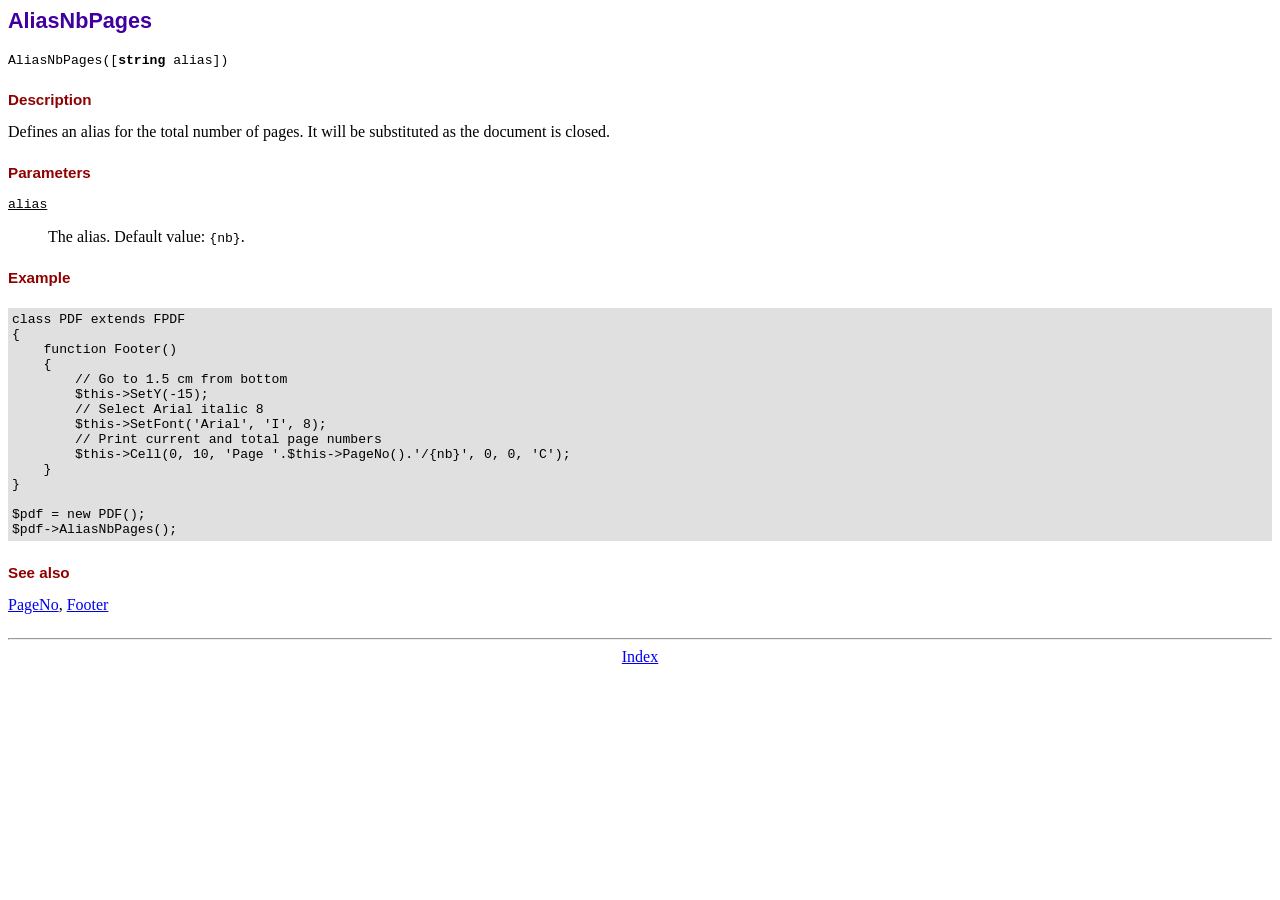
<file: Proyecto-Nomina/fpdf/doc/aliasnbpages.htm>
<!DOCTYPE html PUBLIC "-//W3C//DTD HTML 4.01 Transitional//EN">
<html>
<head>
<meta http-equiv="Content-Type" content="text/html; charset=UTF-8">
<title>AliasNbPages</title>
<link type="text/css" rel="stylesheet" href="../fpdf.css">
</head>
<body>
<h1>AliasNbPages</h1>
<code>AliasNbPages([<b>string</b> alias])</code>
<h2>Description</h2>
Defines an alias for the total number of pages. It will be substituted as the document is
closed.
<h2>Parameters</h2>
<dl class="param">
<dt><code>alias</code></dt>
<dd>
The alias. Default value: <code>{nb}</code>.
</dd>
</dl>
<h2>Example</h2>
<div class="doc-source">
<pre><code>class PDF extends FPDF
{
    function Footer()
    {
        // Go to 1.5 cm from bottom
        $this-&gt;SetY(-15);
        // Select Arial italic 8
        $this-&gt;SetFont('Arial', 'I', 8);
        // Print current and total page numbers
        $this-&gt;Cell(0, 10, 'Page '.$this-&gt;PageNo().'/{nb}', 0, 0, 'C');
    }
}

$pdf = new PDF();
$pdf-&gt;AliasNbPages();</code></pre>
</div>
<h2>See also</h2>
<a href="pageno.htm">PageNo</a>,
<a href="footer.htm">Footer</a>
<hr style="margin-top:1.5em">
<div style="text-align:center"><a href="index.htm">Index</a></div>
</body>
</html>
</file>
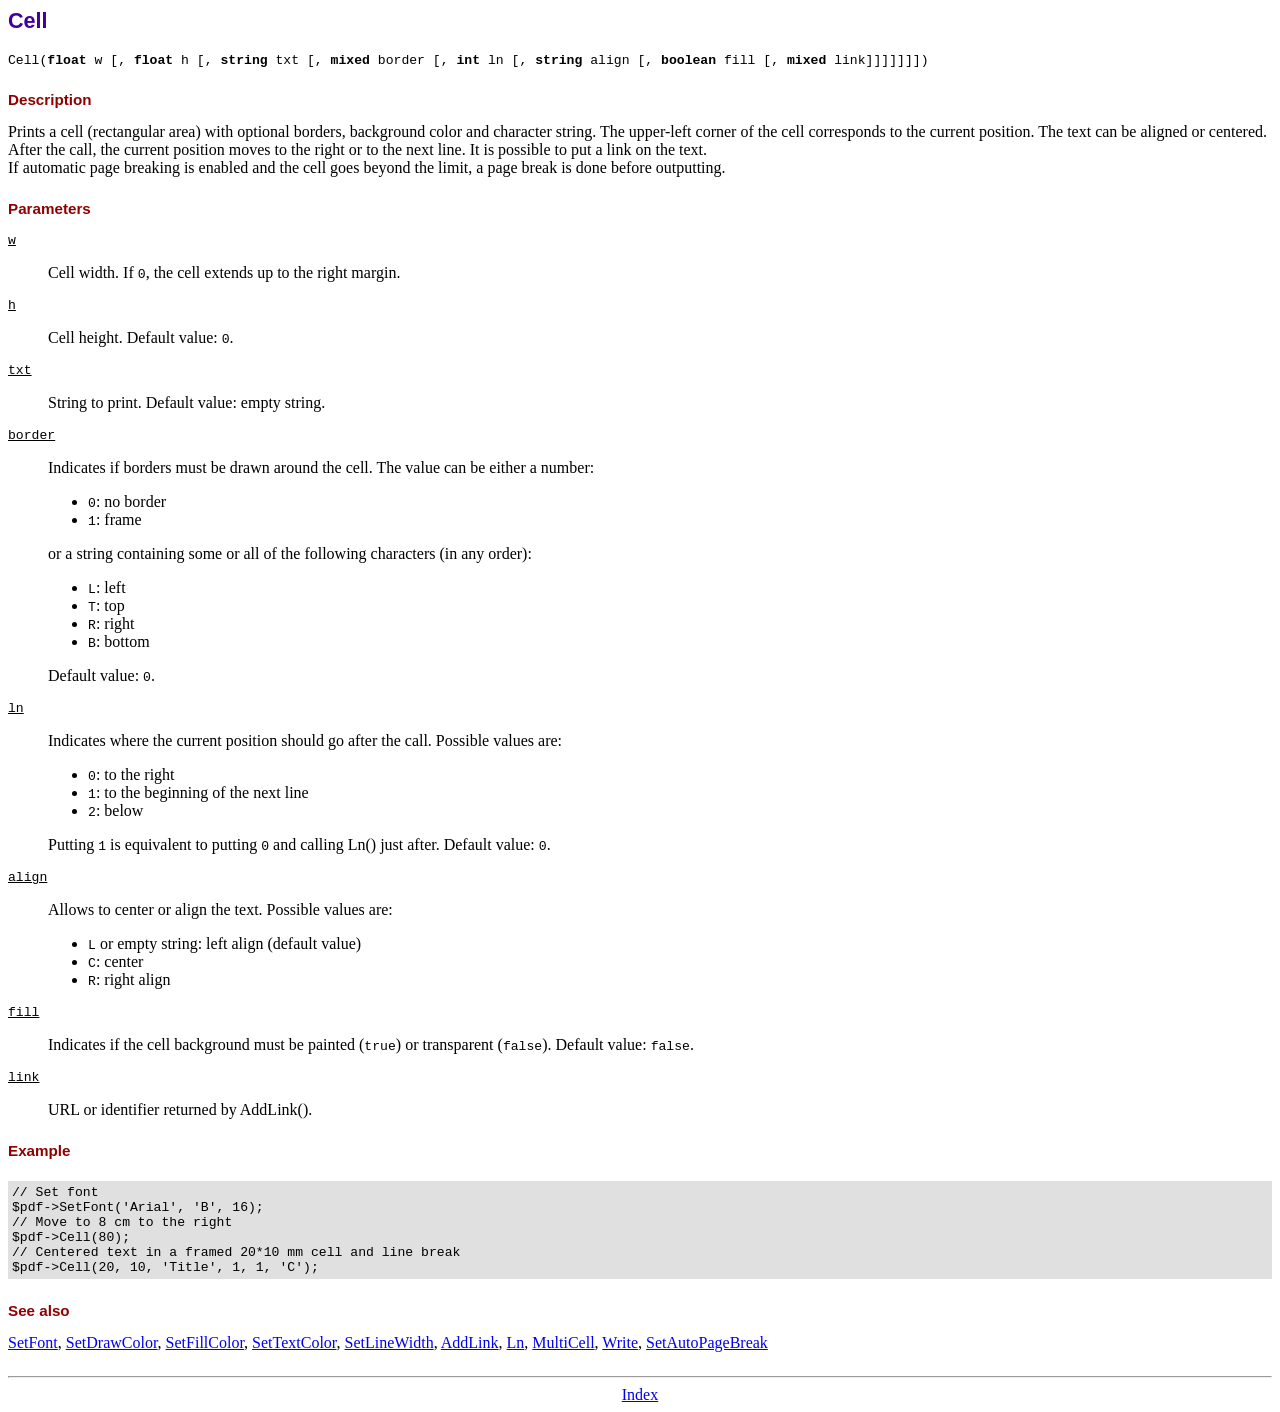
<file: Proyecto-Nomina/fpdf/doc/cell.htm>
<!DOCTYPE html PUBLIC "-//W3C//DTD HTML 4.01 Transitional//EN">
<html>
<head>
<meta http-equiv="Content-Type" content="text/html; charset=UTF-8">
<title>Cell</title>
<link type="text/css" rel="stylesheet" href="../fpdf.css">
</head>
<body>
<h1>Cell</h1>
<code>Cell(<b>float</b> w [, <b>float</b> h [, <b>string</b> txt [, <b>mixed</b> border [, <b>int</b> ln [, <b>string</b> align [, <b>boolean</b> fill [, <b>mixed</b> link]]]]]]])</code>
<h2>Description</h2>
Prints a cell (rectangular area) with optional borders, background color and character string.
The upper-left corner of the cell corresponds to the current position. The text can be aligned
or centered. After the call, the current position moves to the right or to the next line. It is
possible to put a link on the text.
<br>
If automatic page breaking is enabled and the cell goes beyond the limit, a page break is
done before outputting.
<h2>Parameters</h2>
<dl class="param">
<dt><code>w</code></dt>
<dd>
Cell width. If <code>0</code>, the cell extends up to the right margin.
</dd>
<dt><code>h</code></dt>
<dd>
Cell height.
Default value: <code>0</code>.
</dd>
<dt><code>txt</code></dt>
<dd>
String to print.
Default value: empty string.
</dd>
<dt><code>border</code></dt>
<dd>
Indicates if borders must be drawn around the cell. The value can be either a number:
<ul>
<li><code>0</code>: no border</li>
<li><code>1</code>: frame</li>
</ul>
or a string containing some or all of the following characters (in any order):
<ul>
<li><code>L</code>: left</li>
<li><code>T</code>: top</li>
<li><code>R</code>: right</li>
<li><code>B</code>: bottom</li>
</ul>
Default value: <code>0</code>.
</dd>
<dt><code>ln</code></dt>
<dd>
Indicates where the current position should go after the call. Possible values are:
<ul>
<li><code>0</code>: to the right</li>
<li><code>1</code>: to the beginning of the next line</li>
<li><code>2</code>: below</li>
</ul>
Putting <code>1</code> is equivalent to putting <code>0</code> and calling Ln() just after.
Default value: <code>0</code>.
</dd>
<dt><code>align</code></dt>
<dd>
Allows to center or align the text. Possible values are:
<ul>
<li><code>L</code> or empty string: left align (default value)</li>
<li><code>C</code>: center</li>
<li><code>R</code>: right align</li>
</ul>
</dd>
<dt><code>fill</code></dt>
<dd>
Indicates if the cell background must be painted (<code>true</code>) or transparent (<code>false</code>).
Default value: <code>false</code>.
</dd>
<dt><code>link</code></dt>
<dd>
URL or identifier returned by AddLink().
</dd>
</dl>
<h2>Example</h2>
<div class="doc-source">
<pre><code>// Set font
$pdf-&gt;SetFont('Arial', 'B', 16);
// Move to 8 cm to the right
$pdf-&gt;Cell(80);
// Centered text in a framed 20*10 mm cell and line break
$pdf-&gt;Cell(20, 10, 'Title', 1, 1, 'C');</code></pre>
</div>
<h2>See also</h2>
<a href="setfont.htm">SetFont</a>,
<a href="setdrawcolor.htm">SetDrawColor</a>,
<a href="setfillcolor.htm">SetFillColor</a>,
<a href="settextcolor.htm">SetTextColor</a>,
<a href="setlinewidth.htm">SetLineWidth</a>,
<a href="addlink.htm">AddLink</a>,
<a href="ln.htm">Ln</a>,
<a href="multicell.htm">MultiCell</a>,
<a href="write.htm">Write</a>,
<a href="setautopagebreak.htm">SetAutoPageBreak</a>
<hr style="margin-top:1.5em">
<div style="text-align:center"><a href="index.htm">Index</a></div>
</body>
</html>
</file>
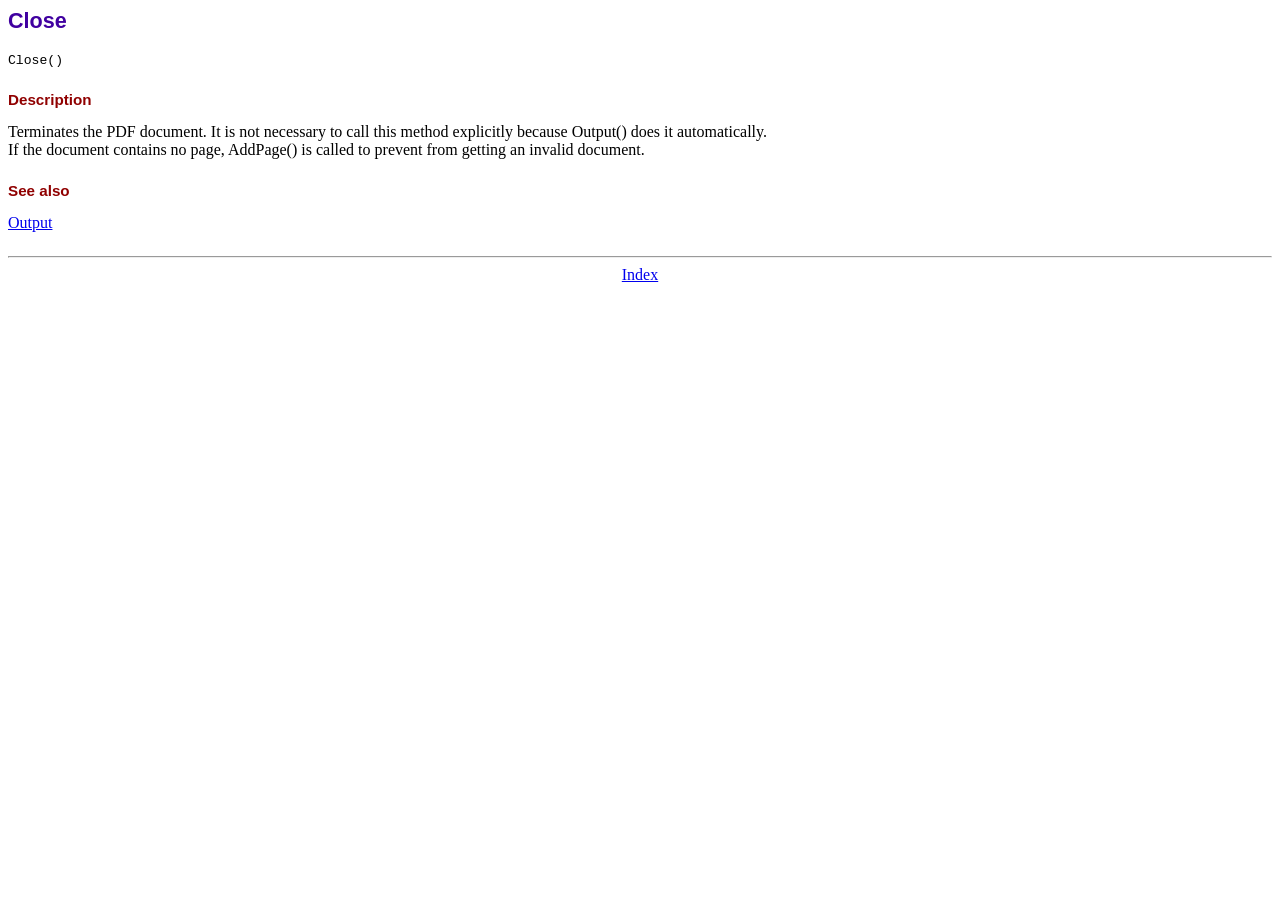
<file: Proyecto-Nomina/fpdf/doc/close.htm>
<!DOCTYPE html PUBLIC "-//W3C//DTD HTML 4.01 Transitional//EN">
<html>
<head>
<meta http-equiv="Content-Type" content="text/html; charset=UTF-8">
<title>Close</title>
<link type="text/css" rel="stylesheet" href="../fpdf.css">
</head>
<body>
<h1>Close</h1>
<code>Close()</code>
<h2>Description</h2>
Terminates the PDF document. It is not necessary to call this method explicitly because Output()
does it automatically.
<br>
If the document contains no page, AddPage() is called to prevent from getting an invalid document.
<h2>See also</h2>
<a href="output.htm">Output</a>
<hr style="margin-top:1.5em">
<div style="text-align:center"><a href="index.htm">Index</a></div>
</body>
</html>
</file>
<file: Proyecto-Nomina/Frontend/styles.css>
/* Reinicio básico */
* {
    margin: 0;
    padding: 0;
    box-sizing: border-box;
}

/* Fondo */
body {
    font-family: Arial, sans-serif;
    background: linear-gradient(135deg, #4facfe, #00f2fe);
}

/* Contenedor */
.container {
    width: 420px;
    margin: 50px auto;
    background: #ffffff;
    padding: 25px;
    border-radius: 12px;
    box-shadow: 0px 8px 25px rgba(0, 0, 0, 0.2);
}

/* Encabezado */
.header {
    text-align: center;
    margin-bottom: 20px;
}

.header h2 {
    color: #333;
}

.header span {
    font-size: 14px;
    color: gray;
}

/* Labels */
label {
    font-weight: bold;
    display: block;
    margin-top: 12px;
    color: #444;
}

/* Inputs y SELECT */
input, select {
    width: 100%;
    padding: 9px;
    margin-top: 5px;
    border-radius: 6px;
    border: 1px solid #ccc;
    transition: 0.3s;
}

/* Focus */
input:focus, select:focus {
    border-color: #4facfe;
    outline: none;
    box-shadow: 0px 0px 5px rgba(79, 172, 254, 0.5);
}

/* Botón */
.btn {
    margin-top: 20px;
    width: 100%;
    padding: 11px;
    background: #4facfe;
    border: none;
    color: white;
    font-weight: bold;
    border-radius: 6px;
    cursor: pointer;
    transition: 0.3s;
}

/* Hover botón */
.btn:hover {
    background: #3a8dde;
}

/* Link */
.link {
    display: block;
    text-align: center;
    margin-top: 15px;
    text-decoration: none;
    color: #4facfe;
    font-weight: bold;
}

.link:hover {
    text-decoration: underline;
}

/* Responsive */
@media (max-width: 500px) {
    .container {
        width: 90%;
        margin: 30px auto;
    }
}
</file>
<file: Proyecto-Nomina/fpdf/fpdf.css>
body {font-family:"Times New Roman",serif}
h1 {font:bold 135% Arial,sans-serif; color:#4000A0; margin-bottom:0.9em}
h2 {font:bold 95% Arial,sans-serif; color:#900000; margin-top:1.5em; margin-bottom:1em}
dl.param dt {text-decoration:underline}
dl.param dd {margin-top:1em; margin-bottom:1em}
dl.param ul {margin-top:1em; margin-bottom:1em}
tt, code, kbd {font-family:"Courier New",Courier,monospace; font-size:82%}
div.source {margin-top:1.4em; margin-bottom:1.3em}
div.source pre {display:table; border:1px solid #24246A; width:100%; margin:0em; font-family:inherit; font-size:100%}
div.source code {display:block; border:1px solid #C5C5EC; background-color:#F0F5FF; padding:6px; color:#000000}
div.doc-source {margin-top:1.4em; margin-bottom:1.3em}
div.doc-source pre {display:table; width:100%; margin:0em; font-family:inherit; font-size:100%}
div.doc-source code {display:block; background-color:#E0E0E0; padding:4px}
.kw {color:#000080; font-weight:bold}
.str {color:#CC0000}
.cmt {color:#008000}
p.demo {text-align:center; margin-top:-0.9em}
a.demo {text-decoration:none; font-weight:bold; color:#0000CC}
a.demo:link {text-decoration:none; font-weight:bold; color:#0000CC}
a.demo:hover {text-decoration:none; font-weight:bold; color:#0000FF}
a.demo:active {text-decoration:none; font-weight:bold; color:#0000FF}
</file>
